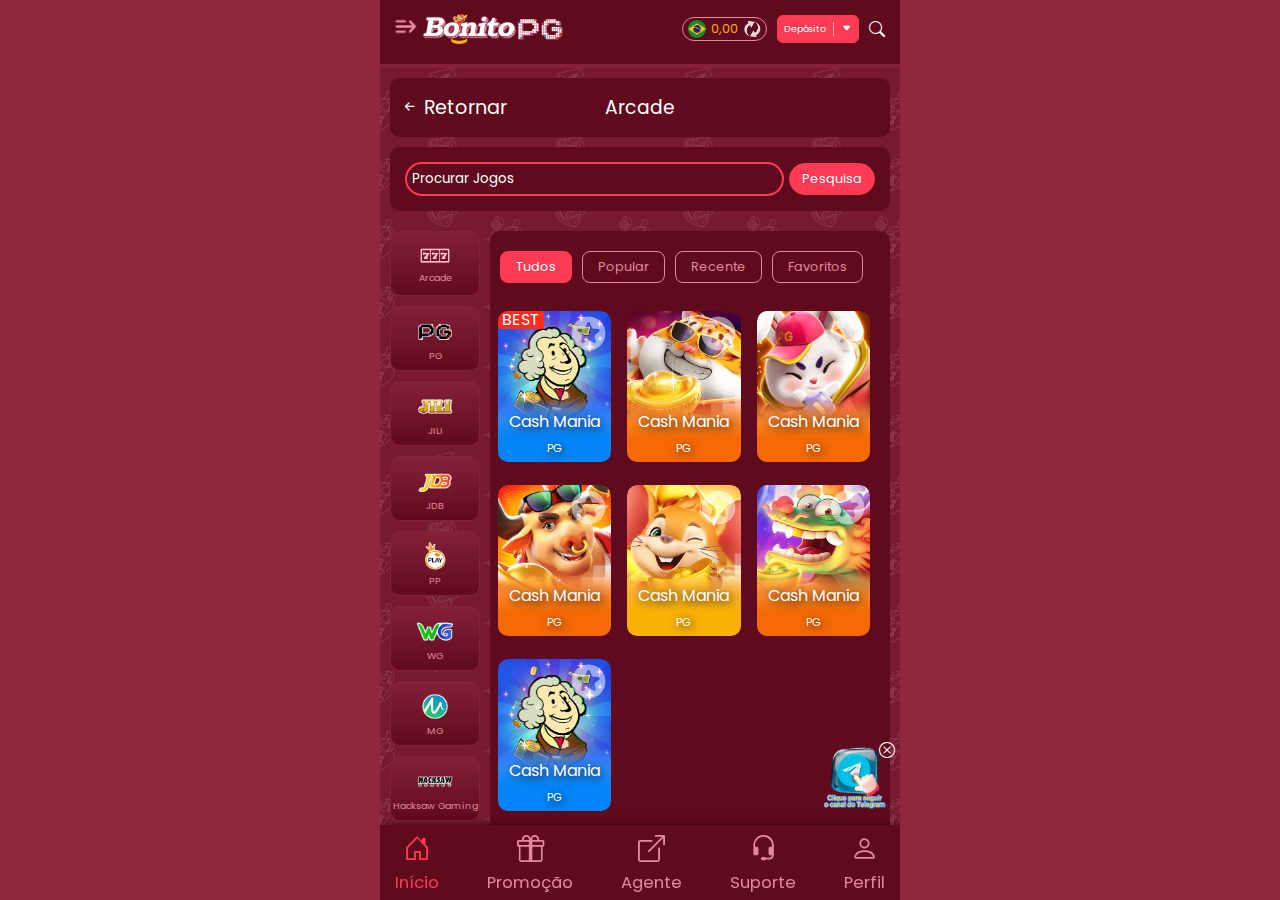
<file: game.html>
<!DOCTYPE html>
<html lang="pt-br">
<head>
    <meta charset="UTF-8">
    <meta name="viewport" content="width=device-width, initial-scale=1.0">
    <link rel="stylesheet" href="https://cdn.jsdelivr.net/npm/bootstrap-icons@1.11.3/font/bootstrap-icons.min.css">
    <link rel="stylesheet" href="assets/css/slick.css">
    <link rel="stylesheet" href="assets/css/slick-theme.css">
    <link rel="stylesheet" href="assets/css/reset.css">
    <link rel="stylesheet" href="assets/css/style2.css">
    <title>Perfil</title>
    <style>

    </style>
</head>
<body>
    
    <div class="content_body">
        <header class="header">

            <div class="container_header header_perfil_user">
                <div class="header_left">
    
                    <button class="btn_side">
                        <span>
                            <img src="assets/img/icon/icon-menu-sidebar.png" alt="">
                        </span>
                    </button>
    
                    <a href="" class="logo_site">
                        <img src="assets/img/logo.png" alt="">
                    </a>
    
                    <div class="count_time">
                        <div id="date"></div>
                        <div id="clock"></div>
                    </div>
    
                    <div class="select_language">
                        <span>Português <i class="bi bi-caret-down-fill"></i></span>
    
                        
                        <div class="list_select_language">
                            <div class="option_select_language">
                                Português
                            </div>
                            <div class="option_select_language">
                                English
                            </div>
                        </div>
                    </div>
    
                </div>
    
                <div class="control_money">
    
                    <div class="over_balance">
                        <img src="assets/img/logo-brazil.png" alt="">
                        <span class="coin">0,00</span>
                        <span class="refresh_coin">
                            <img src="assets/img/refresh.png" alt="">
                        </span>
                    </div>
    
                    <div class="links_balance">
                        <a href="" class="btn_defaul_red btn_small" id="btn_perfil_depoisit">Depósito</a>
                        <a href="" class="btn_default_transparent btn_small" id="btn_perfil_saque">Saque</a>
                        <a href="" class="btn_default_transparent btn_small">Juros</a>
                    </div>
    
                    <div class="btn_deposit btn_defaul_red btn_small btn_set_deposit">
                        <span class="text_btn_deposit" id="btn_perfil_depoisit2">Depósito</span>
                        <span id="btn_deposit_button"><i class="bi bi-caret-down-fill"></i></span>
                        <div class="list_select_deposit">
                            <div class="option_select_deposit" id="btn_perfil_saque2">
                                Saque
                            </div>
                            <div class="option_select_deposit">
                                Juros
                            </div>
                        </div>
                    </div>
                    <div class="btn_sarch">
                        <i class="bi bi-search"></i>
                    </div>
                </div>
    
                <div class="header_center_perfil">
                    <img src="assets/img/valentines-day2.png" alt="">
                </div>
                
    
                <div class="header_right over_user">
                    <img class="img_user" src="assets/img/user.png" alt="">
                    <div class="info_user">
                        <p></p><span id="user">user09143023</span></p>
                        <p>ID: <span id="user_id">423215543</span> <span id="copy_id"><i class="bi bi-copy"></i></span> <span id="caret_options_user"><i class="bi bi-caret-down-fill"></i></span></p>
                    </div>
    
                    <div class="list_options_user">
                        <div class="head_menu_mobile">
                            <div class="top_head_menu_mobile">
                                <img class="img_user_mobile" src="assets/img/user.png" alt="">
                                <div class="info_top_head_menu_mobile">
                                    <p>ID: <span id="user_id">423215543</span> <span id="copy_id_mobile"><i class="bi bi-copy"></i></span></p>
                                    <p>Conta: <span>user09143023</span></p>
                                    <div class="info_balance_mobile">
                                        <img src="assets/img/logo-brazil.png" alt="">
                                        <span id="balance_mobile">0,00</span>
                                        <img src="assets/img/refresh.png" alt="">
                                    </div>
                                </div>
                            </div>
                            <div class="bottom_head_menu_mobile" style="display: none;">
                                <a href="" class="btn_mobile_saque btn_account_mobile">Saque</a>
                                <a href="" class="btn_mobile_deposito btn_account_mobile">Depósito</a>
                                <a href="" class="btn_account_mobile"></a>
                            </div>
                        </div>
                        <ul>
                            <li class="separator"><a href=""><i class="bi bi-megaphone icon-green"></i>Convidar</a></li>
                            <li><a href=""><i class="bi bi-file-text icon-yellow"></i> Detalhes da conta</a></li>
                            <li><a href=""><i class="bi bi-file-text icon-green"></i> Recordes de apostas</a></li>
                            <li><a href=""><i class="bi bi-file-earmark-bar-graph icon-red"></i> Relatório</a></li>
                            <li class="separator"><a href=""><i class="bi bi-envelope icon-red"></i> Centro de mensagens</a></li>
                            <li><a href=""><i class="bi bi-wallet icon-red"></i> Recuperar o saldo</a></li>
                            <li><a href=""><i class="bi bi-credit-card-2-back icon-red"></i> Configurar saque</a></li>
                            <li><a href=""><i class="bi bi-person-gear icon-red"></i> Perfil</a></li>
                            <li class="separator"><a href=""><i class="bi bi-shield-check icon-green"></i> Centro de segurança</a></li>
                            <li><a href=""><i class="bi bi-music-note-beamed icon-red"></i> Música</a></li>
                            <li><a href=""><i class="bi bi-pencil-square icon-red"></i> Bônus de sugestão</a></li>
                            <li><a href=""><i class="bi bi-box-arrow-right icon-red"></i> Sair</a></li>
                        </ul>
                    </div>
                </div>
    
                
            </div>
    
        </header>
    
        <main class="main">
    
            <div class="side_menu">
                <div class="sections_card block_side_menu first_section_cards">
                    <a href="#popular" class="item_card_select">
                        <img class="icon_button" src="assets/img/icon/icon-fire.png" alt="">
                        <p>Popular</p>
    
                        <img src="assets/img/icon/icon-heart.png" alt="" class="float_left">
                        <img src="assets/img/icon/icon-flower.png" alt="" class="float_right">
                    </a>
                    <a href="#slots">
                        <img class="icon_button" src="assets/img/icon/icon-roel-off.png" alt="">
    
                        <p>Slots</p>
    
                        <img src="assets/img/icon/icon-heart.png" alt="" class="float_left">
                        <img src="assets/img/icon/icon-flower.png" alt="" class="float_right">
                    </a>
                    <a href="#cartas">
                        <img class="icon_button" src="assets/img/icon/icon-cards-off.png" alt="">
                        <p>Cartas</p>
    
                        <img src="assets/img/icon/icon-heart.png" alt="" class="float_left">
                        <img src="assets/img/icon/icon-flower.png" alt="" class="float_right">
                    </a>
                    <a href="#pescaria">
                        <img class="icon_button" src="assets/img/icon/icon-shark-off.png" alt="">
                        <p>Pescaria</p>
    
                        <img src="assets/img/icon/icon-heart.png" alt="" class="float_left">
                        <img src="assets/img/icon/icon-flower.png" alt="" class="float_right">
                    </a>
                    <a href="#esportes">
                        <img class="icon_button" src="assets/img/icon/icon-ball-off.png" alt="">
                        <p>Esporte</p>
    
                        <img src="assets/img/icon/icon-heart.png" alt="" class="float_left">
                        <img src="assets/img/icon/icon-flower.png" alt="" class="float_right">
                    </a>
                    <a href="#blockchain">
                        <img class="icon_button" src="assets/img/icon/icon-square-off.png" alt="">
                        <p>Blockchain</p>
    
                        <img src="assets/img/icon/icon-heart.png" alt="" class="float_left">
                        <img src="assets/img/icon/icon-flower.png" alt="" class="float_right">
                    </a>
                    <a href="">
                        <img class="icon_button" src="assets/img/icon/icon-console-off.png" alt="">
                        <p>Jogar Grátis</p>
    
                        <img src="assets/img/icon/icon-heart.png" alt="" class="float_left">
                        <img src="assets/img/icon/icon-flower.png" alt="" class="float_right">
                    </a>
                    <a href="">
                        <img class="icon_button" src="assets/img/icon/icon-clock-off.png" alt="">
                        <p>Recente</p>
    
                        <img src="assets/img/icon/icon-heart.png" alt="" class="float_left">
                        <img src="assets/img/icon/icon-flower.png" alt="" class="float_right">
                    </a>
                    <a href="">
                        <img class="icon_button" src="assets/img/icon/icon-star-off.png" alt="">
                        <p>Favoritos</p>
    
                        <img src="assets/img/icon/icon-heart.png" alt="" class="float_left">
                        <img src="assets/img/icon/icon-flower.png" alt="" class="float_right">
                    </a>
                </div>
    
                <div class="block_side_menu block_player">
                    <div class="over_player">
                        <div class="list_btns_play">
                            <button>
                                <i class="bi bi-skip-start-fill"></i>
                            </button>
                            <button>
                                <i class="bi bi-play-fill"></i>
                            </button>
                            <button>
                                <i class="bi bi-skip-end-fill"></i>
                            </button>
            
                            <button>
                                <i class="bi bi-repeat"></i>
                            </button>
                            <button>
                                <i class="bi bi-music-note-list"></i>
                            </button>
                        </div>
        
                        <p>You Spin Me Round</p>
                    </div>
                    
                </div>
    
                <div class="block_side_menu">
                    <div class="over_record bg-color-secundaria d-flex">
                        <div class="icon_record">
                            <i class="bi bi-list-check"></i>
                        </div>
                        <div class="info_record">
                            <p>Recorde de Apostas</p>
                        </div>
                    </div>
                </div>
    
                <div class="block_side_menu">
                    <div class="sections_card bottom_sections_card bg-color-secundaria">
    
                        <a href="">
                            <p><small>Eventos</small></p>
                            <img src="assets/img/icon/icon_full_clock.png" alt="">
                        </a>
                        <a href="">
                            <p><small>Rebate</small></p>
                            <img src="assets/img/icon/icon_full_coin.png" alt="">
                        </a>
                        <a href="">
                            <p><small>Pendente</small></p>
                            <img src="assets/img/icon/icon_full_gift.png" alt="">
                        </a>
                        <a href="">
                            <p><small>Reg de Coletas</small></p>
                            <img src="assets/img/icon/icon_full_open_gift.png" alt="">
                        </a>
                        <a href="">
                            <p><small>Juros</small></p>
                            <img src="assets/img/icon/icon_full_pork.png" alt="">
                        </a>
                        <a href="">
                            <p><small>VIP</small></p>
                            <img src="assets/img/icon/icon_full_crown.png" alt="">
                        </a>
                        <a href="" class="last_card">
                            <p><small>Agente</small></p>
                            <img src="assets/img/icon/icon_full_bagcoin.png" alt="">
                        </a>
    
                    </div>
                </div>
    
                <div class="block_side_menu">
                    <ul class="list_options bg-color-secundaria">
                        <li class="item_has_children">
                            <a href="" class="item_language"><i class="bi bi-globe"></i> Português</a>
                            <!-- 
                            <ul class="sub_menu">
                                <li><a href="">Português</a></li>
                                <li><a href="">English</a></li>
                            </ul>
                             -->
                        </li>
                        <li><a href=""><span><i class="bi bi-arrow-down"></i></span> Baixar App</a></li>
                        <li><a href=""><span><i class="bi bi-headset"></i></span> Contactar o suporte</a></li>
                        <li><a href=""><span>?</span> FAQ</a></li>
                    </ul>
                </div>
    
                <div class="block_side_menu">
                    <div class="login_fast">
                        <p>Login rápido</p>
    
                        <ul class="list_login_fast">
                            <li><a href=""><img src="assets/img/google.png" alt=""> Google</a></li>
                            <li><a href=""><img src="assets/img/facebook.png" alt=""> Facebook</a></li>
                        </ul>
                    </div>
                    
                </div>
    
            </div>
    
            <div class="body_dash">
    
                <div class="over_dash"></div>
                
                <img src="assets/img/heart_left.png" alt="" class="img_body_dash_left">
                <img src="assets/img/heart_right.png" alt="" class="img_body_dash_right">
                
                <div class="container_body_dash container">
    
                    <div class="block_game">
                        <div class="head_page_game bg-color-principal">
                            <a href=""><i class="bi bi-arrow-left-short"></i> Retornar</a>
                            <h3>Arcade</h3>
                        </div>
                    </div>
    
                    <div class="block_game">
                        <form action="" class="form_game bg-color-principal">
                            <input type="search" name="" id="" placeholder="Procurar Jogos">
                            <button class="btn_defaul_red btn_search_block_game">Pesquisa</button>
                        </form>
                    </div>
    
                    <div class="slots_game content_game_slots">
    
                        <div class="d-flex">
    
                            <div class="list_side_game_page">
                                <a href="">
                                    <img src="assets/img/icon/icon-roel-off.png" alt="">
                                    <span>Arcade</span>
    
                                    <img src="assets/img/icon/icon-heart.png" alt="" class="float_left">
                                    <img src="assets/img/icon/icon-flower.png" alt="" class="float_right">
                                </a>
                                <a href="">
                                    <img src="assets/img/icon-list/pg.png" alt="">
                                    <span>PG</span>
    
                                    <img src="assets/img/icon/icon-heart.png" alt="" class="float_left">
                                    <img src="assets/img/icon/icon-flower.png" alt="" class="float_right">
                                </a>
                                <a href="">
                                    <img src="assets/img/icon-list/jili.png" alt="">
                                    <span>JILI</span>
    
                                    <img src="assets/img/icon/icon-heart.png" alt="" class="float_left">
                                    <img src="assets/img/icon/icon-flower.png" alt="" class="float_right">
                                </a>
                                <a href="">
                                    <img src="assets/img/icon-list/jdb.png" alt="">
                                    <span>JDB</span>
    
                                    <img src="assets/img/icon/icon-heart.png" alt="" class="float_left">
                                    <img src="assets/img/icon/icon-flower.png" alt="" class="float_right">
                                </a>
                                <a href="">
                                    <img src="assets/img/icon-list/pp.png" alt="">
                                    <span>PP</span>
    
                                    <img src="assets/img/icon/icon-heart.png" alt="" class="float_left">
                                    <img src="assets/img/icon/icon-flower.png" alt="" class="float_right">
                                </a>
                                <a href="">
                                    <img src="assets/img/icon-list/wg.png" alt="">
                                    <span>WG</span>
    
                                    <img src="assets/img/icon/icon-heart.png" alt="" class="float_left">
                                    <img src="assets/img/icon/icon-flower.png" alt="" class="float_right">
                                </a>
                                <a href="">
                                    <img src="assets/img/icon-list/mg.png" alt="">
                                    <span>MG</span>
    
                                    <img src="assets/img/icon/icon-heart.png" alt="" class="float_left">
                                    <img src="assets/img/icon/icon-flower.png" alt="" class="float_right">
                                </a>
                                <a href="">
                                    <img src="assets/img/icon-list/hs.png" alt="">
                                    <span>Hacksaw Gaming</span>
    
                                    <img src="assets/img/icon/icon-heart.png" alt="" class="float_left">
                                    <img src="assets/img/icon/icon-flower.png" alt="" class="float_right">
                                </a>
                                <a href="">
                                    <img src="assets/img/icon-list/rg.png" alt="">
                                    <span>Relax Gaming</span>
    
                                    <img src="assets/img/icon/icon-heart.png" alt="" class="float_left">
                                    <img src="assets/img/icon/icon-flower.png" alt="" class="float_right">
                                </a>
                                <a href="">
                                    <img src="assets/img/icon-list/ka.png" alt="">
                                    <span>KA</span>
    
                                    <img src="assets/img/icon/icon-heart.png" alt="" class="float_left">
                                    <img src="assets/img/icon/icon-flower.png" alt="" class="float_right">
                                </a>
                                <a href="">
                                    <img src="assets/img/icon-list/fc.png" alt="">
                                    <span>FC(old)</span>
    
                                    <img src="assets/img/icon/icon-heart.png" alt="" class="float_left">
                                    <img src="assets/img/icon/icon-flower.png" alt="" class="float_right">
                                </a>
                                <a href="">
                                    <img src="assets/img/icon-list/cq9.png" alt="">
                                    <span>CQ9</span>
    
                                    <img src="assets/img/icon/icon-heart.png" alt="" class="float_left">
                                    <img src="assets/img/icon/icon-flower.png" alt="" class="float_right">
                                </a>
                                <a href="">
                                    <img src="assets/img/icon-list/tk.png" alt="">
                                    <span>Thunderkick</span>
    
                                    <img src="assets/img/icon/icon-heart.png" alt="" class="float_left">
                                    <img src="assets/img/icon/icon-flower.png" alt="" class="float_right">
                                </a>
                                <a href="">
                                    <img src="assets/img/icon-list/elk.png" alt="">
                                    <span>ELK</span>
    
                                    <img src="assets/img/icon/icon-heart.png" alt="" class="float_left">
                                    <img src="assets/img/icon/icon-flower.png" alt="" class="float_right">
                                </a>
                                <a href="">
                                    <img src="assets/img/icon-list/joker.png" alt="">
                                    <span>Joker</span>
    
                                    <img src="assets/img/icon/icon-heart.png" alt="" class="float_left">
                                    <img src="assets/img/icon/icon-flower.png" alt="" class="float_right">
                                </a>
                                <a href="">
                                    <img src="assets/img/icon-list/cg.png" alt="">
                                    <span>Creative Gaming</span>
    
                                    <img src="assets/img/icon/icon-heart.png" alt="" class="float_left">
                                    <img src="assets/img/icon/icon-flower.png" alt="" class="float_right">
                                </a>
                                <a href="">
                                    <img src="assets/img/icon-list/slot.png" alt="">
                                    <span>Slotmill</span>
    
                                    <img src="assets/img/icon/icon-heart.png" alt="" class="float_left">
                                    <img src="assets/img/icon/icon-flower.png" alt="" class="float_right">
                                </a>
                            </div>
    
                            <div class="block_cards bg-color-principal bg_game_page" id="">
                                <div class="head_block_cards list_game_page">
                                    <div class="over_list_game_page">
                                        <button class="btn_terciaria_transparent btn_bg_red">Tudos</button>
                                        <button class="btn_terciaria_transparent">Popular</button>
                                        <button class="btn_terciaria_transparent">Recente</button>
                                        <button class="btn_terciaria_transparent">Favoritos</button>
                                    </div>
                                </div>
        
                                <div class="list_block_cards list_block_game_page">
                                    <a href="" class="best">
                                        <img class="img_block_card" src="assets/img/cards/card1.png" alt="">
        
                                        <img src="assets/img/icon-star.png" alt="" class="icon_star_block_card">
        
                                        <div class="info_block_cards">
                                            <p>Cash Mania</p>
                                            <p><small>PG</small></p>
                                        </div>
        
                                        <div class="over_play_block_card">
                                            <span class="play_block_card"><i class="bi bi-play-fill"></i></span>
                                        </div>
                                    </a>
        
                                    <a href="">
                                        <img class="img_block_card" src="assets/img/cards/card2.png" alt="">
        
                                        <img src="assets/img/icon-star.png" alt="" class="icon_star_block_card">
        
                                        <div class="info_block_cards">
                                            <p>Cash Mania</p>
                                            <p><small>PG</small></p>
                                        </div>
        
                                        <div class="over_play_block_card">
                                            <span class="play_block_card"><i class="bi bi-play-fill"></i></span>
                                        </div>
                                    </a>
        
                                    <a href="">
                                        <img class="img_block_card" src="assets/img/cards/card3.png" alt="">
        
                                        <img src="assets/img/icon-star.png" alt="" class="icon_star_block_card">
        
                                        <div class="info_block_cards">
                                            <p>Cash Mania</p>
                                            <p><small>PG</small></p>
                                        </div>
        
                                        <div class="over_play_block_card">
                                            <span class="play_block_card"><i class="bi bi-play-fill"></i></span>
                                        </div>
                                    </a>
        
                                    <a href="">
                                        <img class="img_block_card" src="assets/img/cards/card4.png" alt="">
        
                                        <img src="assets/img/icon-star.png" alt="" class="icon_star_block_card">
        
                                        <div class="info_block_cards">
                                            <p>Cash Mania</p>
                                            <p><small>PG</small></p>
                                        </div>
        
                                        <div class="over_play_block_card">
                                            <span class="play_block_card"><i class="bi bi-play-fill"></i></span>
                                        </div>
                                    </a>
        
                                    <a href="">
                                        <img class="img_block_card" src="assets/img/cards/card5.png" alt="">
        
                                        <img src="assets/img/icon-star.png" alt="" class="icon_star_block_card">
        
                                        <div class="info_block_cards">
                                            <p>Cash Mania</p>
                                            <p><small>PG</small></p>
                                        </div>
        
                                        <div class="over_play_block_card">
                                            <span class="play_block_card"><i class="bi bi-play-fill"></i></span>
                                        </div>
                                    </a>
        
                                    <a href="">
                                        <img class="img_block_card" src="assets/img/cards/card6.png" alt="">
        
                                        <img src="assets/img/icon-star.png" alt="" class="icon_star_block_card">
        
                                        <div class="info_block_cards">
                                            <p>Cash Mania</p>
                                            <p><small>PG</small></p>
                                        </div>
        
                                        <div class="over_play_block_card">
                                            <span class="play_block_card"><i class="bi bi-play-fill"></i></span>
                                        </div>
                                    </a>
        
                                    <a href="">
                                        <img class="img_block_card" src="assets/img/cards/card1.png" alt="">
        
                                        <img src="assets/img/icon-star.png" alt="" class="icon_star_block_card">
        
                                        <div class="info_block_cards">
                                            <p>Cash Mania</p>
                                            <p><small>PG</small></p>
                                        </div>
        
                                        <div class="over_play_block_card">
                                            <span class="play_block_card"><i class="bi bi-play-fill"></i></span>
                                        </div>
                                    </a>
                                </div>
                            </div>
                        </div>
                        
    
                    </div>
    
                </div>
    
                <div class="footer_dash">
                    <img src="assets/img/footer/heart-footer.png" alt="" class="img_footer_left">
                    <img src="assets/img/footer/gift_footer.png" alt="" class="img_footer_right">
                    <div class="container d-flex content_footer_dash">
                        <div class="f-60 d-flex">
                            <div class="f-33 col_footer">
                                <h3>Cassino</h3>
    
                                <ul>
                                    <li><a href="">Eventos</a></li>
                                    <li><a href="">Missão</a></li>
                                    <li><a href="">Rebate</a></li>
                                    <li><a href="">Bônus</a></li>
                                    <li><a href="">VIP</a></li>
                                    <li><a href="">Convidar</a></li>
                                </ul>
                            </div>
    
                            <div class="f-33 col_footer">
                                <h3>Jogos</h3>
    
                                <ul>
                                    <li><a href="">Cartas</a></li>
                                    <li><a href="">Pescaria</a></li>
                                    <li><a href="">Slots</a></li>
                                    <li><a href="">Esportes</a></li>
                                    <li><a href="">Blockchain</a></li>
                                </ul>
                            </div>
    
                            <div class="f-33 col_footer">
                                <h3>Suporte</h3>
    
                                <ul>
                                    <li><a href="">Suporte</a></li>
                                    <li><a href="">Central de Ajuda</a></li>
                                    <li><a href="">Bônus de Sugestão</a></li>
                                </ul>
                            </div>
    
                        </div>
    
                        <div class="f-40 col_footer">
                            <ul class="list_social_footer">
                                <li><a href=""><img src="assets/img/social/facebook.png" alt=""></a></li>
                                <li><a href=""><img src="assets/img/social/telegram.png" alt=""></a></li>
                                <li><a href=""><img src="assets/img/social/whatsapp.png" alt=""></a></li>
                                <li><a href=""><img src="assets/img/social/instagram.png" alt=""></a></li>
                                <li><a href=""><img src="assets/img/social/youtube.png" alt=""></a></li>
                                <li><a href=""><img src="assets/img/social/kwai.png" alt=""></a></li>
                                <li><a href=""><img src="assets/img/social/tiktok.png" alt=""></a></li>
                                <li><a href=""><img src="assets/img/social/x.png" alt=""></a></li>
                                <li><a href=""><img src="assets/img/social/18plus.png" alt=""></a></li>
                            </ul>
    
                            <p>
                                O grupo Bonitopg.com é uma das mais renomadas empresas internacionais de operação de cassino online, oferecendo uma ampla variedade de jogos empolgantes, como jogos ao vivo com crupiê real, slots, pesca, loterias, esportes e muito mais. Estamos autorizados e regulamentados pelo governo de Curaçao, operando com a licença número Bonitopg.com emitida para a 8048/JAZ. Passamos por todas as verificaçõe
                            </p>
                        </div>
                        <img class="img_footer" src="assets/img/icon-footer.png" alt="">
    
                        <div class="bottom_footer">
                            <div class="list_payment_footer">
                                <img src="assets/img/footer/ic1.png" alt="">
                                <img src="assets/img/footer/ic2.png" alt="">
                                <img src="assets/img/footer/ic3.png" alt="">
                                <img src="assets/img/footer/ic4.png" alt="">
                                <img src="assets/img/footer/ic5.png" alt="">
                                <img src="assets/img/footer/ic6.png" alt="">
                                <img src="assets/img/footer/ic7.png" alt="">
                                <img src="assets/img/footer/ic8.png" alt="">
                                <img src="assets/img/footer/ic9.png" alt="">
                            </div>
    
                            <div class="links_footer">
                                <p>Bonito.com</p>
                                <p>Bonito.com 1991-2024</p>
                            </div>
                        </div>
                    </div>
    
                </div>
    
            </div>
    
        </main>
    
        <div class="menu_bottom">
            <ul>
                <li><a href="" class="active"><i class="bi bi-house-door"></i> <p>Início</p></a></li>
                <li><a href=""><i class="bi bi-gift"></i> <p>Promoção</p></a></li>
                <li><a href=""><i class="bi bi-box-arrow-up-right"></i> <p>Agente</p></a></li>
                <li><a href=""><i class="bi bi-headset"></i> <p>Suporte</p></a></li>
                <li><a href="" id="btn_perfil"><i class="bi bi-person"></i> <p>Perfil</p></a></li>
            </ul>
        </div>
    
        <div class="btn_float_telegram">
            <a href="">
                <img src="assets/img/telegram-animado.gif" alt="">
            </a>
            <span id="btn_close_float_telegram"><i class="bi bi-x-circle"></i></span>
        </div>
    </div>


    <!-- ================================================ Modals ====================================================== -->
    <div class="over_modal" id="modal_deposito_balance">
        
        <div class="modal" id="content_modal_deposito">
            <span id="close_modal_control_balance">
                <i class="bi bi-x-lg"></i>
            </span>
            <div class="head_modal_white">
                <p>Bônus Extra De Depósito Inicial</p>
            </div>

            <div class="content_modal">
                <table>
                    <thead>
                        <tr>
                            <th>
                                Primeiro depósito
                            </th>
                            <th>
                                Valor da Recompensa
                            </th>
                        </tr>
                    </thead>
                    <tbody>
                        <tr>
                            <td>≥ 10</td>
                            <td>1</td>
                        </tr>
                        <tr>
                            <td>≥ 30</td>
                            <td>2</td>
                        </tr>
                        <tr>
                            <td>≥ 50</td>
                            <td>3</td>
                        </tr>
                        <tr>
                            <td>≥ 100</td>
                            <td>5</td>
                        </tr>
                        <tr>
                            <td>≥ 500</td>
                            <td>25</td>
                        </tr>
                        <tr>
                            <td>≥ 1.000</td>
                            <td>55</td>
                        </tr>
                        <tr>
                            <td>≥ 5.000</td>
                            <td>355</td>
                        </tr>
                        <tr>
                            <td>≥ 10.000</td>
                            <td>555</td>
                        </tr>
                        <tr>
                            <td>≥ 50.000</td>
                            <td>3.555</td>
                        </tr>
                    </tbody>
                </table>
            </div>

            <div class="bottom_modal d-flex">
                <label for="not">
                    <input type="checkbox" name="" id="not">
                    <span>Não estou mais aparecendo hoje</span>
                </label>

                <label for="hidden">
                    <input type="checkbox" name="" id="hidden">
                    <span>Ocultar permanentemente</span>
                </label>

                <button class="btn_defaul_red">
                    Prosseguir
                </button>
            </div>
        </div>
    </div>
    <!-- ================================================ Modals ====================================================== -->


    <!-- ================================================ Modals ====================================================== -->
    <div class="over_modal" id="modal_control_deposit">
        
        <div class="modal">
            <div class="head_over_modal head_over_modal_deposit">
                <span class="close_over_modal" id="close_modal_control_balance_deposit">
                    <i class="bi bi-x-lg"></i>
                </span>
            </div>
            <div class="head_modal head_modal_balance">
                <p>Depósito</p>
            </div>

            <form method="" action="" class="content_modal_control_deposit">

                <p class="head_row_modal_control_deposit"><i class="bi bi-phone"></i> Depósito on-line</p>

                <div class="row_modal_control_deposit">

                    <div class="over_btn_deposit_item">
                        <label class="btn_deposit_item" for="pay_way">
                            <img src="assets/img/pix.png" alt="">
                            <p>PIX</p>
                            <input type="radio" name="pay_way" id="pay_way" value="FYPay-BRL">
                            <span class="icon_check">
                                <i class="bi bi-check"></i>
                            </span>
                        </label>
                    </div>

                </div>

                <div class="row_modal_control_deposit">

                    <div class="over_btn_deposit_item">
                        <label class="btn_deposit_item" for="pay_one">
                            <p>HKPpay</p>
                            <input type="radio" name="pay" id="pay_one" value="HKPpay">
                            <span class="icon_check">
                                <i class="bi bi-check"></i>
                            </span>
                        </label>

                        <label class="btn_deposit_item" for="pay_two">
                            <p>FYPay(BRL)</p>
                            <input type="radio" name="pay" id="pay_two" value="FYPay-BRL">
                            <span class="icon_check">
                                <i class="bi bi-check"></i>
                            </span>
                        </label>
                    </div>

                </div>

                <div class="row_modal_control_deposit">

                    <div class="over_btn_deposit_item chose_value">

                        <label class="btn_deposit_item" for="valor_10">
                            <p>10</p>
                            <input type="radio" name="valor_deposito" id="valor_10" value="10">
                            <span class="icon_check">
                                <i class="bi bi-check"></i>
                            </span>
                        </label>

                        <label class="btn_deposit_item" for="valor_50">
                            <p>50</p>
                            <input type="radio" name="valor_deposito" id="valor_50" value="50">
                            <span class="icon_check">
                                <i class="bi bi-check"></i>
                            </span>
                        </label>

                        <label class="btn_deposit_item" for="valor_100">
                            <p>100</p>
                            <input type="radio" name="valor_deposito" id="valor_100" value="100">
                            <span class="icon_check">
                                <i class="bi bi-check"></i>
                            </span>
                        </label>

                        <label class="btn_deposit_item" for="valor_500">
                            <p>500</p>
                            <input type="radio" name="valor_deposito" id="valor_100" value="500">
                            <span class="icon_check">
                                <i class="bi bi-check"></i>
                            </span>
                        </label>

                        <label class="btn_deposit_item" for="valor_1000">
                            <p>1000</p>
                            <input type="radio" name="valor_deposito" id="valor_1000" value="1000">
                            <span class="icon_check">
                                <i class="bi bi-check"></i>
                            </span>
                        </label>

                        <label class="btn_deposit_item" for="valor_5000">
                            <p>5000</p>
                            <input type="radio" name="valor_deposito" id="valor_5000" value="5000">
                            <span class="icon_check">
                                <i class="bi bi-check"></i>
                            </span>
                        </label>

                        <label class="btn_deposit_item" for="valor_10000">
                            <p>10000</p>
                            <input type="radio" name="valor_deposito" id="valor_10000" value="10000">
                            <span class="icon_check">
                                <i class="bi bi-check"></i>
                            </span>
                        </label>

                        <label class="btn_deposit_item" for="valor_30000">
                            <p>30000</p>
                            <input type="radio" name="valor_deposito" id="valor_30000" value="30000">
                            <span class="icon_check">
                                <i class="bi bi-check"></i>
                            </span>
                        </label>

                    </div>

                </div>

                <div class="row_modal_control_deposit">

                    <div class="over_btn_deposit_item">
                        <div class="form_row">
                            <label for="">
                                <span>R$</span>
                                <input type="text" name="" id="" placeholder="Mínimo 10, máximo 50000">
                            </label>
                        </div>
                    </div>

                </div>

                <div class="row_modal_control_deposit">

                    <div class="over_btn_deposit_item">
                        <div class="form_row">
                            <button type="submit" class="w-100 btn_defaul_red">Recarregue agora</button>
                        </div>
                    </div>

                </div>

            </form>

            
        </div>
    </div>
    <!-- ================================================ Modals ====================================================== -->

        <!-- ================================================ Modals ====================================================== -->
    <div class="over_modal" id="modal_control_deposit">
        
        <div class="modal">
            <div class="head_over_modal head_over_modal_deposit">
                <span class="close_over_modal" id="close_modal_control_balance_deposit">
                    <i class="bi bi-x-lg"></i>
                </span>
            </div>
            <div class="head_modal head_modal_balance">
                <p>Depósito</p>
            </div>

            <form method="" action="" class="content_modal_control_deposit">

                <p class="head_row_modal_control_deposit"><i class="bi bi-phone"></i> Depósito on-line</p>

                <div class="row_modal_control_deposit">

                    <div class="over_btn_deposit_item">
                        <label class="btn_deposit_item" for="pay_way">
                            <img src="assets/img/pix.png" alt="">
                            <p>PIX</p>
                            <input type="radio" name="pay_way" id="pay_way" value="FYPay-BRL">
                            <span class="icon_check">
                                <i class="bi bi-check"></i>
                            </span>
                        </label>
                    </div>

                </div>

                <div class="row_modal_control_deposit">

                    <div class="over_btn_deposit_item">
                        <label class="btn_deposit_item" for="pay_one">
                            <p>HKPpay</p>
                            <input type="radio" name="pay" id="pay_one" value="HKPpay">
                            <span class="icon_check">
                                <i class="bi bi-check"></i>
                            </span>
                        </label>

                        <label class="btn_deposit_item" for="pay_two">
                            <p>FYPay(BRL)</p>
                            <input type="radio" name="pay" id="pay_two" value="FYPay-BRL">
                            <span class="icon_check">
                                <i class="bi bi-check"></i>
                            </span>
                        </label>
                    </div>

                </div>

                <div class="row_modal_control_deposit">

                    <div class="over_btn_deposit_item chose_value">

                        <label class="btn_deposit_item" for="valor_10">
                            <p>10</p>
                            <input type="radio" name="valor_deposito" id="valor_10" value="10">
                            <span class="icon_check">
                                <i class="bi bi-check"></i>
                            </span>
                        </label>

                        <label class="btn_deposit_item" for="valor_50">
                            <p>50</p>
                            <input type="radio" name="valor_deposito" id="valor_50" value="50">
                            <span class="icon_check">
                                <i class="bi bi-check"></i>
                            </span>
                        </label>

                        <label class="btn_deposit_item" for="valor_100">
                            <p>100</p>
                            <input type="radio" name="valor_deposito" id="valor_100" value="100">
                            <span class="icon_check">
                                <i class="bi bi-check"></i>
                            </span>
                        </label>

                        <label class="btn_deposit_item" for="valor_500">
                            <p>500</p>
                            <input type="radio" name="valor_deposito" id="valor_100" value="500">
                            <span class="icon_check">
                                <i class="bi bi-check"></i>
                            </span>
                        </label>

                        <label class="btn_deposit_item" for="valor_1000">
                            <p>1000</p>
                            <input type="radio" name="valor_deposito" id="valor_1000" value="1000">
                            <span class="icon_check">
                                <i class="bi bi-check"></i>
                            </span>
                        </label>

                        <label class="btn_deposit_item" for="valor_5000">
                            <p>5000</p>
                            <input type="radio" name="valor_deposito" id="valor_5000" value="5000">
                            <span class="icon_check">
                                <i class="bi bi-check"></i>
                            </span>
                        </label>

                        <label class="btn_deposit_item" for="valor_10000">
                            <p>10000</p>
                            <input type="radio" name="valor_deposito" id="valor_10000" value="10000">
                            <span class="icon_check">
                                <i class="bi bi-check"></i>
                            </span>
                        </label>

                        <label class="btn_deposit_item" for="valor_30000">
                            <p>30000</p>
                            <input type="radio" name="valor_deposito" id="valor_30000" value="30000">
                            <span class="icon_check">
                                <i class="bi bi-check"></i>
                            </span>
                        </label>

                    </div>

                </div>

                <div class="row_modal_control_deposit">

                    <div class="over_btn_deposit_item">
                        <div class="form_row">
                            <label for="">
                                <span>R$</span>
                                <input type="text" name="" id="" placeholder="Mínimo 10, máximo 50000">
                            </label>
                        </div>
                    </div>

                </div>

                <div class="row_modal_control_deposit">

                    <div class="over_btn_deposit_item">
                        <div class="form_row">
                            <button type="submit" class="w-100 btn_defaul_red">Recarregue agora</button>
                        </div>
                    </div>

                </div>

            </form>

            
        </div>
    </div>
    <!-- ================================================ Modals ====================================================== -->

    <!-- ================================================ Modals ====================================================== -->
    <div class="over_modal" id="modal_control_saque" style="">
    
        <div class="modal">
            <div class="head_over_modal head_over_modal_saque">
                <span class="close_over_modal" id="close_modal_control_balance_saque">
                    <i class="bi bi-x-lg"></i>
                </span>
            </div>
            <div class="head_modal head_modal_balance">
                <p>Saque</p>
            </div>

            <form method="" action="" class="content_modal_control_saque">

                <p class="head_row_modal_control_deposit">Você precisa apostar para sacar</p>

                <div class="form_row">
                    <label for="">
                        <input type="text" name="" id="" placeholder="Seu PIX">
                    </label>
                </div>

                <div class="over_btn_deposit_item">
                    <div class="form_row">
                        <label for="">
                            <span>R$</span>
                            <input type="text" name="" id="" placeholder="Valor">
                        </label>
                    </div>
                </div>

                <div class="form_row">
                    <div class="senha_saque">

                        <div class="input">
                            <input type="password" name="" id="" maxlength="1">
                        </div>
                        <div class="input">
                            <input type="password" name="" id="" maxlength="1">
                        </div>
                        
                        <div class="input">
                            <input type="password" name="" id="" maxlength="1">
                        </div>
                        
                        <div class="input">
                            <input type="password" name="" id="" maxlength="1">
                        </div>
                        
                        <div class="input">
                            <input type="password" name="" id="" maxlength="1">
                        </div>
                        
                        <div class="input">
                            <input type="password" name="" id="" maxlength="1">
                        </div>
                        
                    </div>
                    
                </div>

                <div class="row_modal_control_deposit">

                    <div class="over_btn_deposit_item">
                        <div class="form_row">
                            <button type="submit" class="w-100 btn_defaul_red">Confirmar</button>
                        </div>
                    </div>

                </div>

            </form>

            
        </div>
    </div>
    <!-- ================================================ Modals ====================================================== -->


    <script src="https://cdnjs.cloudflare.com/ajax/libs/jquery/3.7.1/jquery.min.js"></script>
    <script src="assets/js/slick.min.js"></script>
    <script src="assets/js/script.js"></script>

    <script>
        function atualizarRelogio() {
            var agora = new Date();
            var horas = agora.getHours();
            var minutos = agora.getMinutes();
            var segundos = agora.getSeconds();
            var dia = agora.getDate();
            var mes = agora.getMonth() + 1; // Os meses em JavaScript são indexados de 0 a 11
            var ano = agora.getFullYear();

            horas = formatarTempo(horas);
            minutos = formatarTempo(minutos);
            segundos = formatarTempo(segundos);
            dia = formatarTempo(dia);
            mes = formatarTempo(mes);

            var horario = horas + ":" + minutos + ":" + segundos;
            var data = dia + "/" + mes + "/" + ano;

            document.getElementById("clock").innerText = horario;
            document.getElementById("date").innerText = data;

            setTimeout(atualizarRelogio, 1000);
        }

        function formatarTempo(tempo) {
            return tempo < 10 ? "0" + tempo : tempo;
        }

        atualizarRelogio();

        $(document).ready(function(){
            $('.slide_center').slick({
            centerMode: true,
            centerPadding: '120px',
            dots: true,
            autoplay: true,
            autoplayspeed: 4000,
            slidesToShow: 1,
            responsive: [
                {
                breakpoint: 768,
                settings: {
                    arrows: false,
                    centerMode: true,
                    centerPadding: '40px',
                    slidesToShow: 1
                }
                },
                {
                breakpoint: 480,
                settings: {
                    arrows: false,
                    centerMode: true,
                    centerPadding: '40px',
                    slidesToShow: 1
                }
                }
            ]
        });
        })


        const btn_close_float_telegram = document.getElementById('btn_close_float_telegram');
        const btn_float_telegram = document.querySelector('.btn_float_telegram');

        btn_close_float_telegram.addEventListener('click', () => {

            btn_float_telegram.style.display = "none"

        });
        
    </script>
</body>
</html>
</file>
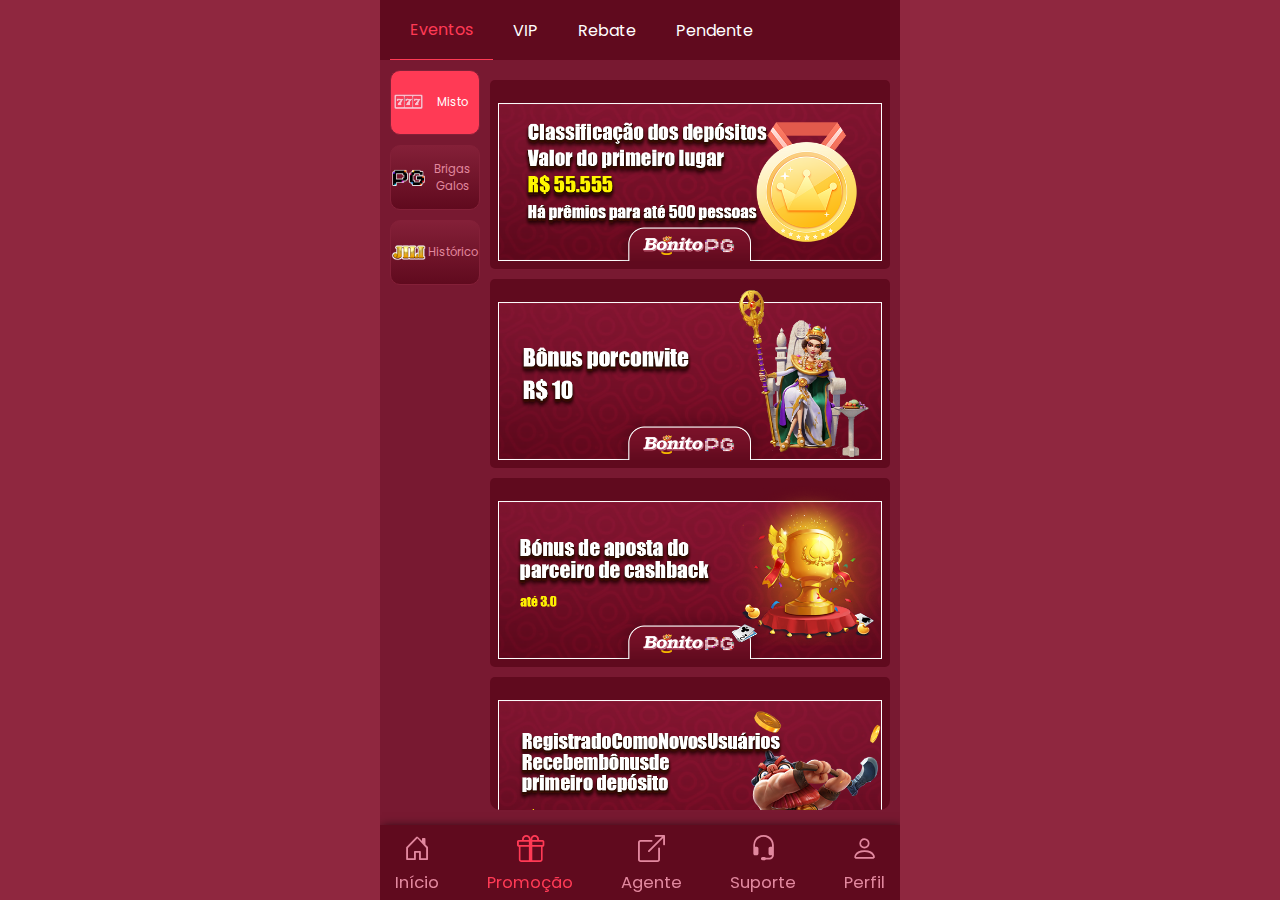
<file: promocao.html>
<!DOCTYPE html>
<html lang="pt-br">
<head>
    <meta charset="UTF-8">
    <meta name="viewport" content="width=device-width, initial-scale=1.0">
    <link rel="stylesheet" href="https://cdn.jsdelivr.net/npm/bootstrap-icons@1.11.3/font/bootstrap-icons.min.css">
    <link rel="stylesheet" href="assets/css/slick.css">
    <link rel="stylesheet" href="assets/css/slick-theme.css">
    <link rel="stylesheet" href="assets/css/reset.css">
    <link rel="stylesheet" href="assets/css/style2.css">
    <title>Promoção - Dashboard</title>
    <style>

    </style>
</head>
<body>
    
    <div class="content_body">
        



        <div class="head_page_promocao">
            <div class="list_head_page_promocao">
                <a href="#" class="active">Eventos</a>
                <a href="#">VIP</a>
                <a href="#">Rebate</a>
                <a href="#">Pendente</a>
            </div>
        </div>
    
        <main class="main">

    
            <div class="body_dash body_page_promo">
    
                <div class="over_dash"></div>
                
                <img src="assets/img/heart_left.png" alt="" class="img_body_dash_left">
                <img src="assets/img/heart_right.png" alt="" class="img_body_dash_right">
                
                <div class="container_body_dash container">
    
                    <div class="slots_game content_game_slots pages_promo">
    
                        <div class="d-flex paged_promo active" id="eventos">
    
                            <div class="list_side_game_page list_promocao">
                                <a href="" class="active">
                                    <img src="assets/img/icon/icon-roel-off.png" alt="">
                                    <span>Misto</span>
    
                                    <img src="assets/img/icon/icon-heart.png" alt="" class="float_left">
                                    <img src="assets/img/icon/icon-flower.png" alt="" class="float_right">
                                </a>
                                <a href="">
                                    <img src="assets/img/icon-list/pg.png" alt="">
                                    <span>Brigas Galos</span>
    
                                    <img src="assets/img/icon/icon-heart.png" alt="" class="float_left">
                                    <img src="assets/img/icon/icon-flower.png" alt="" class="float_right">
                                </a>
                                <a href="">
                                    <img src="assets/img/icon-list/jili.png" alt="">
                                    <span>Histórico</span>
    
                                    <img src="assets/img/icon/icon-heart.png" alt="" class="float_left">
                                    <img src="assets/img/icon/icon-flower.png" alt="" class="float_right">
                                </a>
                            </div>
    
                            <div class="block_cards bg-color-principal bg_game_page items_promocao" id="">
                                <div class="list_items_promocao">
                                    <a href="">
                                        <img src="assets/img/promocao.png" alt="">
                                    </a>
    
                                    <a href="">
                                        <img src="assets/img/promocao2.png" alt="">
                                    </a>
    
                                    <a href="">
                                        <img src="assets/img/promocao3.png" alt="">
                                    </a>
    
                                    <a href="">
                                        <img src="assets/img/promocao4.png" alt="">
                                    </a>
    
                                    <a href="">
                                        <img src="assets/img/promocao4.png" alt="">
                                    </a>
    
                                    <a href="">
                                        <img src="assets/img/promocao4.png" alt="">
                                    </a>
    
                                    <a href="">
                                        <img src="assets/img/promocao4.png" alt="">
                                    </a>
                                </div>
                                
                            </div>
                        </div>

                        <div class="d-flex paged_promo" id="vip">

                            <div class="block_game p-10 w-100 head_f">
                                <div class="block_coletavel bg-color-principal head_vip_promo">
                                   
                                    <div class="info_coletavel">
                                        <div class="img_coletavel">
                                            <img src="assets/img/color1.png" alt="">
                                            <span>0</span>
                                        </div>
            
                                        <div class="content_info_coletavel">
                                            <p>Restantes <span id="identify_number color-red">VIP1</span></p>
                                            <p>Aposte Mais <span id="id_superior_number">500,00</span></p>
                                        </div>
            
                                    </div>
            
                                    <div class="btn_coletavel">
            
                                        <div class="btns_coletavel">
                                            <button class="btn_default_gray">
                                                Resgatar Tudo
                                            </button>
                                            <button class="btn_defaul_red">
                                                Histórico
                                            </button>
                                        </div>
                                    </div>
                                    <div class="float_head_vip_promo">Nível Atual</div>
                                </div>
                                <h3 class="p-10 color-white head_content_vip_page">Lista de níveis VIP</h3>

                                <div class="items_vip">
                                    <div class="list_items_vip">
                                        <a href="" class="active">
                                            Bônus De Aumento De Nível
                                        </a>

                                        <a href="">
                                            Bônus Semanal
                                        </a>

                                        <a href="">
                                            Bônus Mensal
                                        </a>

                                        <a href="">
                                            Privilégio VIP
                                        </a>
                                    </div>
                                </div>

                            </div>

                            <div class="w-100" class="content_vip_page">
                                

                                <div class="single_list_two">
                                    <div class="content_single_list_two">
                                        <table>
                                            <thead>
                                                <tr>
                                                    <th>Nível</th>
                                                    <th>Aposta Para Promoção</th>
                                                    <th>Bônus De Aumento De Nível</th>
                                                </tr>
                                            </thead>
                                            <tbody>
                                                <tr>
                                                    <td>
                                                        <img src="assets/img/color1.png" alt="">
                                                    </td>
                                                    <td>
                                                        -
                                                    </td>
                                                    <td>
                                                        -
                                                    </td>
                                                </tr>
    
                                                <tr>
                                                    <td>
                                                        <img src="assets/img/color1.png" alt="">
                                                    </td>
                                                    <td>
                                                        500
                                                    </td>
                                                    <td>
                                                        1,00
                                                    </td>
                                                </tr>
    
                                                <tr>
                                                    <td>
                                                        <img src="assets/img/color1.png" alt="">
                                                    </td>
                                                    <td>
                                                        500
                                                    </td>
                                                    <td>
                                                        1,00
                                                    </td>
                                                </tr>
    
                                                <tr>
                                                    <td>
                                                        <img src="assets/img/color1.png" alt="">
                                                    </td>
                                                    <td>
                                                        500
                                                    </td>
                                                    <td>
                                                        1,00
                                                    </td>
                                                </tr>
    
                                                <tr>
                                                    <td>
                                                        <img src="assets/img/color1.png" alt="">
                                                    </td>
                                                    <td>
                                                        500
                                                    </td>
                                                    <td>
                                                        1,00
                                                    </td>
                                                </tr>
    
                                                <tr>
                                                    <td>
                                                        <img src="assets/img/color1.png" alt="">
                                                    </td>
                                                    <td>
                                                        500
                                                    </td>
                                                    <td>
                                                        1,00
                                                    </td>
                                                </tr>
    
                                                <tr>
                                                    <td>
                                                        <img src="assets/img/color1.png" alt="">
                                                    </td>
                                                    <td>
                                                        500
                                                    </td>
                                                    <td>
                                                        1,00
                                                    </td>
                                                </tr>
    
                                                <tr>
                                                    <td>
                                                        <img src="assets/img/color1.png" alt="">
                                                    </td>
                                                    <td>
                                                        500
                                                    </td>
                                                    <td>
                                                        1,00
                                                    </td>
                                                </tr>
    
                                                <tr>
                                                    <td>
                                                        <img src="assets/img/color1.png" alt="">
                                                    </td>
                                                    <td>
                                                        500
                                                    </td>
                                                    <td>
                                                        1,00
                                                    </td>
                                                </tr>
    
                                                <tr>
                                                    <td>
                                                        <img src="assets/img/color1.png" alt="">
                                                    </td>
                                                    <td>
                                                        500
                                                    </td>
                                                    <td>
                                                        1,00
                                                    </td>
                                                </tr>
    
                                                <tr>
                                                    <td>
                                                        <img src="assets/img/color1.png" alt="">
                                                    </td>
                                                    <td>
                                                        500
                                                    </td>
                                                    <td>
                                                        1,00
                                                    </td>
                                                </tr>
    
                                                <tr>
                                                    <td>
                                                        <img src="assets/img/color1.png" alt="">
                                                    </td>
                                                    <td>
                                                        500
                                                    </td>
                                                    <td>
                                                        1,00
                                                    </td>
                                                </tr>
                                            </tbody>
                                        </table>
                                    </div>
                                   
                                </div>
                            </div>
                        </div>

                        <div class="d-flex paged_promo" id="rebate">

                            <div class="w-100 head_rebate">
                                <h3>Disponível para resgate hoje: <span>0,00</span></h3>
                            </div>
    
                            <div class="list_side_game_page">
                                <a href="">
                                    <img src="assets/img/icon/icon-roel-off.png" alt="">
                                    <span>Slots</span>
    
                                    <img src="assets/img/icon/icon-heart.png" alt="" class="float_left">
                                    <img src="assets/img/icon/icon-flower.png" alt="" class="float_right">
                                </a>
                                <a href="">
                                    <img src="assets/img/icon/icon-cards-off.png" alt="">
                                    <span>Cartas</span>
    
                                    <img src="assets/img/icon/icon-heart.png" alt="" class="float_left">
                                    <img src="assets/img/icon/icon-flower.png" alt="" class="float_right">
                                </a>
                                <a href="">
                                    <img src="assets/img/icon/icon-shark-off.png" alt="">
                                    <span>Pescaria</span>
    
                                    <img src="assets/img/icon/icon-heart.png" alt="" class="float_left">
                                    <img src="assets/img/icon/icon-flower.png" alt="" class="float_right">
                                </a>

                                <a href="">
                                    <img src="assets/img/icon/icon-ball-off.png" alt="">
                                    <span>Esporte</span>
    
                                    <img src="assets/img/icon/icon-heart.png" alt="" class="float_left">
                                    <img src="assets/img/icon/icon-flower.png" alt="" class="float_right">
                                </a>
            
                                <a href="" class="btn_default_gray">
                                    Resgatar Tudo
                                </a>
                                <a href="" class="btn_defaul_red">
                                    Histórico
                                </a>
                            </div>
    
                            <div class="block_cards bg-color-principal bg_game_page items_promocao" id="">
                                <div class="list_items_promocao list_rebate">
                                    <div class="item_list_rebate">
                                        <div class="d-flex first_part">
                                            <div class="w-100 row_text">
                                                <div class="d-flex f-60">
                                                    <img src="assets/img/BTI_LOGO.png" alt="">
                                                    <p>Apostas Válidas <span>0,00</span></p>
                                                </div>
                                                <div class="f-40">
                                                    <p>Taxa de<br> Cashback</p>
                                                    <span>0.5%</span>
                                                </div>
                                            </div>
                                            <div class="w-100 d-flex row_text">
                                                <div class="f-60">
                                                    <p class="points">
                                                        Aposte <span>500000</span> para receber
                                                    </p>
                                                </div>
                                                <div class="f-40">
                                                    <p>Coletável: <span class="color-yellow">0,00</span></p>
                                                </div>
                                            </div>
                                        </div>
                                    </div>

                                    <div class="item_list_rebate">
                                        <div class="d-flex first_part">
                                            <div class="w-100 row_text">
                                                <div class="d-flex f-60">
                                                    <img src="assets/img/BTI_LOGO.png" alt="">
                                                    <p>Apostas Válidas <span>0,00</span></p>
                                                </div>
                                                <div class="f-40">
                                                    <p>Taxa de<br> Cashback</p>
                                                    <span>0.5%</span>
                                                </div>
                                            </div>
                                            <div class="w-100 d-flex row_text">
                                                <div class="f-60">
                                                    <p class="points">
                                                        Aposte <span>500000</span> para receber
                                                    </p>
                                                </div>
                                                <div class="f-40">
                                                    <p>Coletável: <span class="color-yellow">0,00</span></p>
                                                </div>
                                            </div>
                                        </div>
                                    </div>

                                    <div class="item_list_rebate">
                                        <div class="d-flex first_part">
                                            <div class="w-100 row_text">
                                                <div class="d-flex f-60">
                                                    <img src="assets/img/BTI_LOGO.png" alt="">
                                                    <p>Apostas Válidas <span>0,00</span></p>
                                                </div>
                                                <div class="f-40">
                                                    <p>Taxa de<br> Cashback</p>
                                                    <span>0.5%</span>
                                                </div>
                                            </div>
                                            <div class="w-100 d-flex row_text">
                                                <div class="f-60">
                                                    <p class="points">
                                                        Aposte <span>500000</span> para receber
                                                    </p>
                                                </div>
                                                <div class="f-40">
                                                    <p>Coletável: <span class="color-yellow">0,00</span></p>
                                                </div>
                                            </div>
                                        </div>
                                    </div>

                                    <div class="item_list_rebate">
                                        <div class="d-flex first_part">
                                            <div class="w-100 row_text">
                                                <div class="d-flex f-60">
                                                    <img src="assets/img/BTI_LOGO.png" alt="">
                                                    <p>Apostas Válidas <span>0,00</span></p>
                                                </div>
                                                <div class="f-40">
                                                    <p>Taxa de<br> Cashback</p>
                                                    <span>0.5%</span>
                                                </div>
                                            </div>
                                            <div class="w-100 d-flex row_text">
                                                <div class="f-60">
                                                    <p class="points">
                                                        Aposte <span>500000</span> para receber
                                                    </p>
                                                </div>
                                                <div class="f-40">
                                                    <p>Coletável: <span class="color-yellow">0,00</span></p>
                                                </div>
                                            </div>
                                        </div>
                                    </div>

                                    <div class="item_list_rebate">
                                        <div class="d-flex first_part">
                                            <div class="w-100 row_text">
                                                <div class="d-flex f-60">
                                                    <img src="assets/img/BTI_LOGO.png" alt="">
                                                    <p>Apostas Válidas <span>0,00</span></p>
                                                </div>
                                                <div class="f-40">
                                                    <p>Taxa de<br> Cashback</p>
                                                    <span>0.5%</span>
                                                </div>
                                            </div>
                                            <div class="w-100 d-flex row_text">
                                                <div class="f-60">
                                                    <p class="points">
                                                        Aposte <span>500000</span> para receber
                                                    </p>
                                                </div>
                                                <div class="f-40">
                                                    <p>Coletável: <span class="color-yellow">0,00</span></p>
                                                </div>
                                            </div>
                                        </div>
                                    </div>
                                </div>
                                
                            </div>
                        </div>

                        <div class="d-flex paged_promo" id="pendente">

                            <div class="head_pendente">
                                <h3>Bônus <span>0,00</span></h3>
                            </div>
    
                            <img src="assets/img/no-register.webp" alt="">

                        </div>
    
                    </div>
    
                </div>
    
                <div class="footer_dash">
                    <img src="assets/img/footer/heart-footer.png" alt="" class="img_footer_left">
                    <img src="assets/img/footer/gift_footer.png" alt="" class="img_footer_right">
                    <div class="container d-flex content_footer_dash">
                        <div class="f-60 d-flex">
                            <div class="f-33 col_footer">
                                <h3>Cassino</h3>
    
                                <ul>
                                    <li><a href="">Eventos</a></li>
                                    <li><a href="">Missão</a></li>
                                    <li><a href="">Rebate</a></li>
                                    <li><a href="">Bônus</a></li>
                                    <li><a href="">VIP</a></li>
                                    <li><a href="">Convidar</a></li>
                                </ul>
                            </div>
    
                            <div class="f-33 col_footer">
                                <h3>Jogos</h3>
    
                                <ul>
                                    <li><a href="">Cartas</a></li>
                                    <li><a href="">Pescaria</a></li>
                                    <li><a href="">Slots</a></li>
                                    <li><a href="">Esportes</a></li>
                                    <li><a href="">Blockchain</a></li>
                                </ul>
                            </div>
    
                            <div class="f-33 col_footer">
                                <h3>Suporte</h3>
    
                                <ul>
                                    <li><a href="">Suporte</a></li>
                                    <li><a href="">Central de Ajuda</a></li>
                                    <li><a href="">Bônus de Sugestão</a></li>
                                </ul>
                            </div>
    
                        </div>
    
                        <div class="f-40 col_footer">
                            <ul class="list_social_footer">
                                <li><a href=""><img src="assets/img/social/facebook.png" alt=""></a></li>
                                <li><a href=""><img src="assets/img/social/telegram.png" alt=""></a></li>
                                <li><a href=""><img src="assets/img/social/whatsapp.png" alt=""></a></li>
                                <li><a href=""><img src="assets/img/social/instagram.png" alt=""></a></li>
                                <li><a href=""><img src="assets/img/social/youtube.png" alt=""></a></li>
                                <li><a href=""><img src="assets/img/social/kwai.png" alt=""></a></li>
                                <li><a href=""><img src="assets/img/social/tiktok.png" alt=""></a></li>
                                <li><a href=""><img src="assets/img/social/x.png" alt=""></a></li>
                                <li><a href=""><img src="assets/img/social/18plus.png" alt=""></a></li>
                            </ul>
    
                            <p>
                                O grupo Bonitopg.com é uma das mais renomadas empresas internacionais de operação de cassino online, oferecendo uma ampla variedade de jogos empolgantes, como jogos ao vivo com crupiê real, slots, pesca, loterias, esportes e muito mais. Estamos autorizados e regulamentados pelo governo de Curaçao, operando com a licença número Bonitopg.com emitida para a 8048/JAZ. Passamos por todas as verificaçõe
                            </p>
                        </div>
                        <img class="img_footer" src="assets/img/icon-footer.png" alt="">
    
                        <div class="bottom_footer">
                            <div class="list_payment_footer">
                                <img src="assets/img/footer/ic1.png" alt="">
                                <img src="assets/img/footer/ic2.png" alt="">
                                <img src="assets/img/footer/ic3.png" alt="">
                                <img src="assets/img/footer/ic4.png" alt="">
                                <img src="assets/img/footer/ic5.png" alt="">
                                <img src="assets/img/footer/ic6.png" alt="">
                                <img src="assets/img/footer/ic7.png" alt="">
                                <img src="assets/img/footer/ic8.png" alt="">
                                <img src="assets/img/footer/ic9.png" alt="">
                            </div>
    
                            <div class="links_footer">
                                <p>Bonito.com</p>
                                <p>Bonito.com 1991-2024</p>
                            </div>
                        </div>
                    </div>
    
                </div>
    
            </div>
    
        </main>
    
        <div class="menu_bottom">
            <ul>
                <li><a href=""><i class="bi bi-house-door"></i> <p>Início</p></a></li>
                <li><a href="" class="active"><i class="bi bi-gift"></i> <p>Promoção</p></a></li>
                <li><a href=""><i class="bi bi-box-arrow-up-right"></i> <p>Agente</p></a></li>
                <li><a href=""><i class="bi bi-headset"></i> <p>Suporte</p></a></li>
                <li><a href=""><i class="bi bi-person"></i> <p>Perfil</p></a></li>
            </ul>
        </div>
    </div>
    

    <!-- ================================================ Modals ====================================================== -->
    <div class="over_modal" id="modal_deposito">
        
        <div class="modal" id="content_modal_deposito">
            <span id="close_modal_deposito">
                <i class="bi bi-x-lg"></i>
            </span>
            <div class="head_modal_white">
                <p>Bônus Extra De Depósito Inicial</p>
            </div>

            <div class="content_modal">
                <table>
                    <thead>
                        <tr>
                            <th>
                                Primeiro depósito
                            </th>
                            <th>
                                Valor da Recompensa
                            </th>
                        </tr>
                    </thead>
                    <tbody>
                        <tr>
                            <td>≥ 10</td>
                            <td>1</td>
                        </tr>
                        <tr>
                            <td>≥ 30</td>
                            <td>2</td>
                        </tr>
                        <tr>
                            <td>≥ 50</td>
                            <td>3</td>
                        </tr>
                        <tr>
                            <td>≥ 100</td>
                            <td>5</td>
                        </tr>
                        <tr>
                            <td>≥ 500</td>
                            <td>25</td>
                        </tr>
                        <tr>
                            <td>≥ 1.000</td>
                            <td>55</td>
                        </tr>
                        <tr>
                            <td>≥ 5.000</td>
                            <td>355</td>
                        </tr>
                        <tr>
                            <td>≥ 10.000</td>
                            <td>555</td>
                        </tr>
                        <tr>
                            <td>≥ 50.000</td>
                            <td>3.555</td>
                        </tr>
                    </tbody>
                </table>
            </div>

            <div class="bottom_modal d-flex">
                <label for="not">
                    <input type="checkbox" name="" id="not">
                    <span>Não estou mais aparecendo hoje</span>
                </label>

                <label for="hidden">
                    <input type="checkbox" name="" id="hidden">
                    <span>Ocultar permanentemente</span>
                </label>

                <button class="btn_defaul_red">
                    Prosseguir
                </button>
            </div>
        </div>
    </div>
    <!-- ================================================ Modals ====================================================== -->

    <!-- ================================================ Modals ====================================================== -->
    <div class="over_modal" id="modal_register" style="">
        <div class="head_over_modal">
            <span class="close_over_modal" id="close_modal_register">
                <i class="bi bi-x-lg"></i>
            </span>
        </div>
        <div class="modal">
            <div class="head_modal">
                <i class="bi bi-person-fill"></i>
                <p>Registre sua conta</p>
            </div>

            <form action="" class="form_modal">
                <div class="form_row">
                    <label for="">
                        <i class="bi bi-person-fill"></i>
                        <input type="text" name="" id="" placeholder="Nome de Usuário">
                    </label>
                </div>

                <div class="form_row">
                    <label for="">
                        <i class="bi bi-lock-fill"></i>
                        <input type="password" name="" placeholder="Senha" id="show_pass_register_input">
                        <span class="show_pass" id="show_pass_register">
                            <i class="bi bi-eye-slash-fill"></i>
                        </span>
                    </label>
                </div>

                <div class="form_row">
                    <label for="">
                        <i class="bi bi-lock-fill"></i>
                        <input type="password" name="" placeholder="Confirme a senha novamente, o mesmo que a senha!" id="show_pass_again_register_input">
                        <span class="show_pass" id="show_pass_again_register">
                            <i class="bi bi-eye-slash-fill"></i>
                        </span>
                    </label>
                </div>

                <div class="form_row">
                    <label for="">
                        <i class="bi bi-person-vcard-fill"></i>
                        <input type="text" name="" id="" placeholder="Preencha o nome verdadeiro">
                    </label>
                </div>

                <div class="form_row row_select_language">
                    <label for="">
                        <img src="assets/img/logo-brazil.png" alt="">
                        <span class="field_language">BRL (BRL) <i class="bi bi-caret-down"></i></span>
                        <div class="list_field_language">
                            <div class="item_list_field_language" id="lang-pt-br">
                                <img src="assets/img/logo-brazil.png" alt="">
                                <span>BRL (BRL)</span>
                            </div>
                        </div>
                    </label>
                    <p><small>A moeda determina os jogos de terceiros e os métodos de pagamento e não pode ser modificada.</small></p>
                </div>
                
                <div class="form_row field_text">
                    <label for="">
                        <input type="checkbox" name="" id="">
                        <p>Tenho 18 anos, li e concordo <a href="">{{Contrato do usuário}}</a></p>
                    </label>
                </div>

                <div class="form_row">
                    <button type="submit" class="w-100 btn_defaul_red">Registro</button>
                </div>

                <div class="form_row form_row_links">
                    <a href="">Contactar Suporte</a>
                    <a href="">Jogar Grátis</a>
                    <a href="">Login Agora</a>
                </div>

                <div class="form_row bottom_form_modal">
                    <p><span>Outros métodos de início de sessão</span></p>

                    <div class="links_form_modal">
                        <a href=""><img src="assets/img/google.png" alt=""></a>
                        <a href=""><img src="assets/img/facebook.png" alt=""></a>
                    </div>
                </div>
            </form>
        </div>
    </div>
    <!-- ================================================ Modals ====================================================== -->


     <!-- ================================================ Modals ====================================================== -->
     <div class="over_modal" id="modal_login" style="">
        <div class="head_over_modal">
            <span class="close_over_modal" id="close_modal_login">
                <i class="bi bi-x-lg"></i>
            </span>
        </div>
        <div class="modal">
            <div class="head_modal">
                <i class="bi bi-person-fill"></i>
                <p>Login</p>
            </div>

            <form action="" class="form_modal">
                <div class="form_row">
                    <label for="">
                        <i class="bi bi-person-fill"></i>
                        <input type="text" name="" id="" placeholder="Nome de Usuário">
                    </label>
                </div>

                <div class="form_row">
                    <label for="">
                        <i class="bi bi-lock-fill"></i>
                        <input type="password" name="" placeholder="Senha" id="show_pass_login_input">
                        <span class="show_pass" id="show_pass_login">
                            <i class="bi bi-eye-slash-fill"></i>
                        </span>
                    </label>
                </div>
                
                <div class="form_row field_text">
                    <label for="" class="agree_login">
                        <input type="checkbox" name="" id="">
                        <p>Lembrar Senha <a href="">Esqueceu a senha?</a></p>
                    </label>
                </div>

                <div class="form_row">
                    <button type="submit" class="w-100 btn_defaul_red">Registro</button>
                </div>

                <div class="form_row form_row_links">
                    <a href="">Contactar Suporte</a>
                    <a href="">Jogar Grátis</a>
                    <a href="">Login Agora</a>
                </div>

                <div class="form_row bottom_form_modal">
                    <p><span>Outros métodos de início de sessão</span></p>

                    <div class="links_form_modal">
                        <a href=""><img src="assets/img/google.png" alt=""></a>
                        <a href=""><img src="assets/img/facebook.png" alt=""></a>
                    </div>
                </div>
            </form>
        </div>
    </div>
    <!-- ================================================ Modals ====================================================== -->


    <script src="https://cdnjs.cloudflare.com/ajax/libs/jquery/3.7.1/jquery.min.js"></script>
    <script src="assets/js/slick.min.js"></script>
    <script src="assets/js/script.js"></script>

    <script>
        
        
    </script>
</body>
</html>
</file>
<file: assets/css/style2.css>
:root{
    --color-principal: #600A1E;
    --color-secundaria: #842038;
    --color-terciaria: #E2889F;
    --color-quarta: #781931;
    --color-red: #FF3A55;
    --color-yellow: rgb(255, 170, 9);
    --color-green: #04BE02;
    --color-pink: #FF3D58;
    --color-gray: #9b999a;

    --color-black: #000000;
    --color-white: #ffffff
}


/* general style */
.d-flex{
    display: flex;
    flex-wrap: wrap;
}
.d-block{
    display: block;
}
.color-yellow{
    color: var(--color-yellow);
}
.d-none{
    display: none;
}
.bg-color-principal{
    background-color: var(--color-principal);
}
.bg-color-secundaria{
    background-color: var(--color-secundaria);
}
.bg-color-terciaria{
    background-color: var(--color-terciaria);
}
.container{
    max-width: 1100px;
    margin: auto;
}
.f-60{
    flex-basis: 60%;
}
.f-40{
    flex-basis: 40%;
}
.f-33{
    flex-basis: 33%;
}
.w-100{
    width: 100%!important;
}
/* general style */


.content_body{
    max-width: 520px;
    height: 100vh;
    margin: auto;
    position: relative;
    background-color: var(--color-quarta);
    background-image: url(../img/bg_part.png);
    overflow-x: hidden;
}
.content_body::-webkit-scrollbar{
    display: none;
}
body{
    background-color: #8F273F;
}
.btn_defaul_red{
    background-color: var(--color-red);
    border: 1px solid var(--color-red);
    border-radius: 8px;
    padding: 8px 30px;
    color: var(--color-white);
    cursor: pointer;
    outline: none;
}
.btn_default_transparent{
    background-color: transparent;
    border: 1px solid var(--color-red);
    border-radius: 8px;
    padding: 8px 30px;
    color: var(--color-red);
    cursor: pointer;
    outline: none;
}
.btn_default_gray{
    background-color: var(--color-gray);
    border: 1px solid var(--color-gray);
    border-radius: 8px;
    padding: 8px 30px;
    color: var(--color-white);
    cursor: pointer;
    outline: none;
}


header.header{
    background-color: var(--color-principal);
    border-bottom: 4px solid var(--color-secundaria);
}
.container_header{
    padding: 2px 10px;
    display: flex;
    flex-wrap: wrap;
    align-items: center;
}
.btn_side{
    width: 32px;
    height: 32px;
    background-color: transparent;
    border: none;
    outline: none;
    transition: all .23s;
}
.btn_side img{
    width: 100%;
}
.logo_site{
    width: 183px;
    display: flex;
}
.logo_site img{
    width: 100%;
}
.header_left{
    display: flex;
    align-items: center;
}
.count_time{
    padding: 0 20px;
    text-align: center;
    color: var(--color-terciaria);
    font-size: .620em;
}

.select_language{
    position: relative;
    padding: 5px 10px;
    border: 1px solid var(--color-terciaria);
    border-radius: 40px;
    color: var(--color-terciaria);
    font-size: .9em;
    cursor: pointer;
}
.select_language span{
    display: flex;
    align-items: center;
}
.select_language span i{
    margin-left: 25px;
}
.select_language .list_select_language{
    position: absolute;
    top: calc(100% + 5px);
    left: 0;
    background-color: var(--color-principal);
    border: 2px solid var(--color-terciaria);
    width: 100%;
    border-radius: 10px;
    overflow: hidden;
    z-index: 10;
    display: none;
}
.option_select_language{
    padding: 15px;
    color: var(--color-terciaria);
    cursor: pointer;
    width: 100%;
}
.option_select_language:hover{
    color: var(--color-red);
    background-color: var(--color-secundaria);
}

.header_center{
    width: 49%;
    text-align: center;
    display: flex;
    align-items: center;
    justify-content: center;
}
.header_center img{
    height: 64px;
}


main.main{
    width: 100%;
    display: flex;
}
/* ======= sidebar ====== */

.side_menu{
    width: 240px;
    background-color: var(--color-principal);
    overflow-y: scroll;
    padding-bottom: 120px;
}
.side_menu::-webkit-scrollbar{
    display: none;
}
.block_side_menu{
    padding: 5px 5px 0 5px;
}
.sections_card{
    display: flex;
    flex-wrap: wrap;
    justify-content: space-between;
}
.sections_card a{
    width: calc(50% - 10px);
    margin: 5px;
    border-radius: 10px;
    display: flex;
    align-items: center;
    justify-content: center;
    position: relative;
    display: flex;
    flex-wrap: wrap;
    justify-content: center;
    align-content: center;
    background-color: var(--color-secundaria);
    height: 75px;
}
.sections_card a:hover{
    filter: brightness(90%);
}
.sections_card a:hover p{
    color: var(--color-red)!important;
}
.sections_card a p{
    color: var(--color-terciaria);
    font-size: .876em;
    width: 100%;
    text-align: center;
}
.item_card_select{
    background-color: var(--color-red)!important;
}
.item_card_select p{
    color: var(--color-white)!important;
}
.item_card_select img.float_right, .item_card_select img.float_left{
    display: flex!important;
}
a.item_card_select:hover p{
    color: var(--color-white)!important;
}
a.item_card_select:hover{
    filter: brightness(100%);
}
.sections_card a img.icon_button{
    width: 50%;
}
.sections_card a img.float_left{
    position: absolute;
    top: 5px;
    left:0px;
    width: 32px;
    display: none;
}
.sections_card a img.float_right{
    position: absolute;
    bottom: 0px;
    right: 0px;
    width: 32px;
    display: none;
}


.list_btns_play{
    width: 100%;
    display: flex;
    align-items: center;
    justify-content: center;
}
.list_btns_play button{
    background-color: transparent;
    border: none;
    outline: none;
    padding: 5px;
    cursor: pointer;
}
.list_btns_play button i{
    color: var(--color-red);
    font-size: 2em;
}
.over_player{
    background-color: var(--color-secundaria);
    border-radius: 8px;
    margin: 0 5px;
}
.block_player p{
    color: var(--color-terciaria);
    width: 100%;
    text-align: center;
}
.over_record{
    margin: 5px;
    padding: 10px;
    border-radius: 8px;
    cursor: pointer;
}
.icon_record{
    width: 35%;
    display: flex;
    align-items: center;
    justify-content: center;
}
.icon_record i{
    color: var(--color-terciaria);
    font-size: 2em;
}
.info_record{
    width: 65%;
}
.info_record p{
    font-size: 1.2em;
    color: var(--color-terciaria);
    line-height: 1.2em;
    text-align: center;
}
.bottom_sections_card{
    padding: 5px;
    margin: 0 5px;
    border-radius: 8px;
}
.bottom_sections_card a{
    position: relative;
    overflow: hidden;
}
.bottom_sections_card a:hover p{
    color: var(--color-white)!important;
}
.bottom_sections_card a img{
    width: 100%;
    height: 100%;
    object-fit: cover;
}
.bottom_sections_card a p{
    position: absolute;
    top: 5px;
    left: 5px;
    color: var(--color-white);
    width: auto;
}
.bottom_sections_card a.last_card{
    width: 100%;
}
.bottom_sections_card a.last_card p{
    top: 15%;
    left: 10%;
    font-size: 1.5em;
}
.login_fast a img{
    width: 20px;
    margin-right: 10px;
}
.list_options{
    display: flex;
    flex-wrap: wrap;
    margin: 5px;
    border-radius: 8px;
}
.list_options > li{
    width: 100%;
    display: flex;
}
.list_options > li > a{
    width: 100%;
    display: flex;
    align-items: center;
    color: var(--color-terciaria);
    padding: 10px;
    font-size: .9em;
}
.list_options > li > a:hover{
    color: var(--color-red);
}
.list_options > li > a span{
    margin-right: 10px;
    width: 28px;
    height: 28px;
    border-radius: 50%;
    background-color: var(--color-terciaria);
    color: var(--color-principal);
    display: flex;
    align-items: center;
    justify-content: center;
}
.list_options > li > a:hover span{
    background-color: var(--color-red);
}
.list_options .item_has_children{
    position: relative;
}
.list_options .sub_menu{
    position: absolute;
    left: 100%;
    top: 0;
    background-color: var(--color-principal);
    border: 2px solid var(--color-terciaria);
    width: 100%;
    border-radius: 10px;
    overflow: hidden;
}
.list_options .item_language{
    display: flex;
    align-items: center;
}
.list_options .item_language i{
    display: flex;
    align-items: center;
    margin: 5px;
    margin-right: 10px;
    font-size: 1.4em;
}
.login_fast{
    padding: 5px;
}
.login_fast p{
    color: var(--color-terciaria);
    margin-bottom: 10px;
}
.list_login_fast li{
    width: 100%;
}
.list_login_fast li a{
    width: 100%;
    color: var(--color-terciaria);
    display: flex;
    align-items: center;
    padding: 10px;
    background-color: var(--color-secundaria);
    border-radius: 8px;
    margin-bottom: 10px;
}
.list_login_fast li a:hover{
    filter: brightness(90%);
}
/* ======= sidebar ====== */



/* =========== body dash ================ */
.body_dash{
    background-image: url(../img/bg_part.png);
    position: relative;
    overflow-y: scroll;
}
.body_dash::-webkit-scrollbar{
    display: none;
}
.img_body_dash_left{
    position: absolute;
    top: 0;
    left: 0;
}
.img_body_dash_right{
    position: absolute;
    top: 0;
    right: 0;
}
.container_body_dash{
    max-width: 1100px;
    margin: auto;
    position: relative;
    padding-bottom: 80px;
}
.out_player{
    background-color: var(--color-principal);
    padding: 5px;
    border-radius: 8px;
    display: flex;
    align-items: center;
}
.out_player marquee{
    color: var(--color-yellow);
}
.icon_envelope{
    padding: 2px 10px;
}
.icon_envelope i{
    color: var(--color-terciaria);
}
.icon_song{
    padding: 2px 10px;
    display: flex;
    align-items: center;
    justify-content: center;
}
.icon_song img{
    width: 22px;
}


/* slick slide */
.slide_center{
    padding: 40px 0;
}
.slide_center a{
    margin: 10px;
}
.slide_center a img{
    width: 100%;
    filter: blur(4px);
    border-radius: 30px;
}
.slide_center .slick-center img{
    transform: scale(1.2);
    position: relative;
    z-index: 1;
    filter: blur(0px);
}
.slick-next, .slick-prev{
    width: 32px;
    height: 32px;
    border-radius: 50%;
    border: 1px solid var(--color-terciaria);
    background-color: rgba(10,10,10, .3);
    z-index: 1;
}
.slick-next{
    right: 10px;
}
.slick-prev{
    left: 10px;
}
.slide_show .slick-dots{
    margin-top: -60px!important;
    width: calc(100% - 20px);
    margin: auto;
    bottom: 20px;
}
.slide_center .slick-dots li{
    border-radius: 50%;
    width: 8px;
    height: 8px;
    background-color: rgba(200,200,200, .3);
}
.slide_center .slick-dots li.slick-active{
    background-color: var(--color-white);
}
/* slick slide */


.flag_app{
    background-color: var(--color-principal);
    border: 2px solid var(--color-secundaria);
    display: flex;
    align-items: center;
    position: relative;
}
.flag_app::after{
    content: "";
    position: absolute;
    top: 0;
    left: 0;
    width: 100%;
    height: 100%;
    background-color: rgba(116, 15, 20, 1);
}
.close_flag_app{
    display: flex;
    align-items: center;
    justify-content: center;
    padding: 4px 15px;
    border-right: 1px solid var(--color-secundaria);
    position: relative;
    z-index: 1;
}
.close_flag_app i{
    color: var(--color-white);
}
.content_flag_app{
    flex-basis: 100%;
    display: flex;
    justify-content: space-between;
    align-items: center;
    padding: 8px 16px;
    z-index: 1;
}


.out_jackpot{
    padding: 20px 0;
    display: flex;
}
.inter_jackpot{
    width: 100%;
    margin: auto;
}
.inter_jackpot img{
    width: 100%;
}
.head_slots{
    padding: 0;
    border-bottom: 1px solid var(--color-terciaria);
}
.head_slots ul{
    display: flex;
}
.head_slots ul li a{
    padding: 5px 10px;
    display: flex;
    flex-wrap: wrap;
    align-items: center;
    justify-content: center;
    color: var(--color-terciaria);
}
.head_slots ul li a.active{
    border-bottom: 2px solid var(--color-red);
}
.head_slots ul li a.active p{
    color: var(--color-red);
}
.head_slots ul li a img{
    width: 32px;
}
.head_slots ul li a p{
    width: 100%;
    text-align: center;
    font-size: .7em;
}

.slots_game{
    background-color: var(--color-principal);
    border-radius: 10px;
    padding: 10px;
}
.block_cards{
    padding: 10px;
    position: relative;
}
.block_cards::after{
    content: "";
    position: absolute;
    left: 20px;
    bottom: 0;
    width: calc(100% - 40px);
    height: 1px;
    background-color: var(--color-terciaria);
}
.block_cards:last-child:after{
    display: none;
}
.head_block_cards{
    padding: 10px 0;
    display: flex;
    align-items: center;
    margin-bottom: 10px;
}
.head_block_cards img{
    margin-right: 10px;
    width: 42px;
}
.head_block_cards h3{
    color: var(--color-white);
    font-weight: 300;
}

.list_block_cards{
    display: flex;
    flex-wrap: wrap;
}
.list_block_cards a{
    width: calc(100% / 6 - 20px);
    margin: 10px;
    border-radius: 10px;
    overflow: hidden;
    position: relative;
    color: var(--color-white);
    position: relative;
}
.list_block_cards a.best::before{
    content: "BEST";
    background-color: #FF2B1C;
    padding: 0 4px;
    position: absolute;
    top: 0;
    left: 0;
    line-height: 1.1em;
    border-radius: 3px;
}
.over_play_block_card{
    width: 100%;
    height: 100%;
    position: absolute;
    top: 0;
    left: 0;
    background-image: linear-gradient(to bottom, rgba(1,1,1, .8), transparent);
    opacity: 0;
    transition: all .6s;
}
.list_block_cards a:hover .over_play_block_card{
    opacity: 1;
}
.list_block_cards a img.img_block_card{
    width: 100%;
    height: auto;
    object-fit: cover;
    border-radius: 10px;
}
.info_block_cards{
    position: absolute;
    bottom: 0;
    left: 0;
    padding: 10px;
    text-align: center;
    width: 100%;
    text-transform: capitalize;
}
.info_block_cards p{
    text-shadow: 2px 2px 10px #000000;
}
.info_block_cards p small{
    font-size: .7em;
}
.icon_star_block_card{
    position: absolute;
    top: 5px;
    right: 5px;
}
.play_block_card{
    position: absolute;
    width: 50px;
    height: 50px;
    top: calc(50% - 20px);
    left: calc(50% - 20px);
    border-radius: 50%;
    display: flex;
    align-items: center;
    justify-content: center;
    background-color: var(--color-red);
    z-index: 10;
}
.play_block_card i{
    color: var(--color-white)!important;
    font-size: 2em;
    margin-left: 3px;
}
/* =========== body dash ================ */


/* ==================== footer ======================= */
.footer_dash{
    background-color: var(--color-principal);
    position: relative;
}
.content_footer_dash{
    padding: 60px 10px 10px;
}
.list_social_footer{
    display: flex;
    flex-wrap: wrap;
    justify-content: center;
    margin-bottom: 20px;
}
.list_social_footer li{
    width: 60px;
    display: flex;
}
.list_social_footer li a{
    width: 100%;
    display: flex;
    padding: 5px 10px;
}
.list_social_footer li a img{
    width: 100%;
}
.col_footer h3{
    color: var(--color-white);
    font-weight: 300;
    margin-bottom: 10px;
}
.col_footer ul li a{
    color: var(--color-terciaria);
    font-weight: 300;
}
.col_footer p{
    color: var(--color-terciaria);
    line-height: 1.4em;
    font-size: .8em;
    text-align: center;
    font-weight: 300;
}
.footer_dash .img_footer{
    width: 100%;
}
.bottom_footer{
    width: 100%;
}
.list_payment_footer{
    width: 100%;
    display: flex;
    justify-content: space-around;
    padding: 20px 5%;
}
.list_payment_footer img{
    height: 30px;
}
.links_footer{
    width: 100%;
    display: flex;
    justify-content: center;
    padding: 30px 0 0 0;
}
.links_footer p{
    color: var(--color-white);
    font-weight: 200;
    font-size: .8em;
    padding: 0 20px;
}
.links_footer p:first-child{
    border-right: 1px solid var(--color-secundaria);
}
.img_footer_left{
    position: absolute;
    top: 0;
    left: 0;
}
.img_footer_right{
    position: absolute;
    top: 0;
    right: 0;
}
/* ==================== footer ======================= */



/* others */
.rotate{
    transform: rotate(180deg)!important;
}
/* others */



/* ================ modal ====================== */
.over_modal{
    position: fixed;
    top: 0;
    left: 0;
    width: 100%;
    height: 100vh;
    z-index: 100;
    background-color: rgba(10,10,10, .7);
    display: flex;
    flex-wrap: wrap;
    flex-direction: column;
    align-items: center;
    justify-content: center;
    display: none;
}
.modal{
    background-color: var(--color-principal);
    border: 1px solid var(--color-secundaria);
    border-radius: 20px;
    width: 513px;
}
.head_modal{
    position: relative;
    display: flex;
    align-items: center;
    justify-content: center;
    width: 100%;
    padding: 20px 10px;
    color: var(--color-red);
}
.head_modal p{
    margin-left: 10px;
}
.head_modal::after{
    content: "";
    width: calc(50%);
    height: 2px;
    position: absolute;
    bottom: 0;
    left: 25%;
    background-color: var(--color-red);
}
.form_modal{
    padding: 20px;
}
.form_row{
    width: 100%;
    display: flex;
    flex-wrap: wrap;
    padding: 15px 0;
    color: var(--color-terciaria);
}
.form_row label{
    width: 100%;
    border: 1px solid var(--color-secundaria);
    border-radius: 8px;
    padding: 5px 10px;
    display: flex;
}
.form_row label input{
    flex-basis: 100%;
    background-color: transparent;
    border: none;
    outline: none;
    padding: 2px 10px;
    color: var(--color-terciaria);
    font-size: 1.1em;
    font-weight: 200;
}
.form_row label input::-webkit-input-placeholder{
    color: var(--color-terciaria);
}
.form_row label i{
    font-size: 1.2em;
}
.form_row p{
    font-size: .8em;
    line-height: 1em;
}
.form_row label img{
    width: 28px;
    border-radius: 50%;
}
.field_language{
    padding: 0 0 0 10px;
    color: var(--color-white);
    width: 100%;
    display: flex;
    align-items: center;
    justify-content: space-between;
    cursor: pointer;
}
.field_language i{
    color: var(--color-terciaria);
}
.field_text label{
    border: none;
}
.field_text label input[type=checkbox]{
    flex-basis: 0;
    margin-right: 10px;
}
.field_text a{
    color: var(--color-red);
}
.form_row_links{
    display: flex;
    justify-content: space-around;
    align-items: center;
}
.form_row_links a{
    color: var(--color-red);
    font-weight: 300;
    font-size: .9em;
}
.bottom_form_modal p{
    position: relative;
    text-align: center;
    width: 100%;
    color: var(--color-terciaria);
    margin-bottom: 20px;
}
.bottom_form_modal p span{
    background-color: var(--color-principal);
    position: relative;
    padding: 0 10px;
}
.bottom_form_modal p::before{
    content: "";
    width: 80%;
    height: 1px;
    position: absolute;
    top: 50%;
    left: 10%;
    background-color: var(--color-terciaria);
}
.links_form_modal{
    width: 100%;
    display: flex;
    justify-content: center;
}
.links_form_modal a{
    padding: 5px 10px;
}
.bottom_form_modal img{
    width: 40px;
}

.onfocus{
    border-color: var(--color-red)!important;
}
.show_pass{
    cursor: pointer;
}
.head_over_modal{
    width: 580px;
    display: flex;
    justify-content: flex-end;
    padding: 10px 0;
}
.close_over_modal{
    color: var(--color-white);
    cursor: pointer;
    width: 32px;
    height: 32px;
    border-radius: 50%;
    background-color: rgba(80,80,80, .3);
    display: flex;
    align-items: center;
    justify-content: center;
}
.d-modal{
    display: flex!important;
    flex-wrap: wrap;
}
.row_select_language label{
    position: relative;
}
.row_select_language label .list_field_language{
    position: absolute;
    top: calc(100% + 4px);
    left: 0;
    border-radius: 8px;
    padding: 10px 0;
    background-color: var(--color-principal);
    border: 1px solid var(--color-secundaria);
    width: 100%;
    display: none;
}
.field_language i{
    transition: all .23s;
}
.item_list_field_language{
    width: 100%;
    cursor: pointer;
    display: flex;
    align-items: center;
    padding: 10px;
}
.item_list_field_language img{
    margin-right: 10px;
}
.item_list_field_language:hover{
    background-color: var(--color-secundaria);
}


#content_modal_deposito{
    width: 513px;
    background-color: var(--color-quarta);
    position: relative;
    padding: 20px;
    border: 2px solid var(--color-secundaria);
}
#close_modal_deposito{
    position: absolute;
    top: 10px;
    right: 15px;
    color: var(--color-white);
    cursor: pointer;
    z-index: 1;
}
.head_modal_white{
    position: relative;
    display: flex;
    align-items: center;
    justify-content: center;
    width: 100%;
    padding: 0 10px 40px;
    color: var(--color-white);
}
.head_modal_white p{
    font-size: 1.2em;
}
.content_modal{
    background-color: var(--color-principal);
    border-radius: 8px;
    padding: 20px;
}
.content_modal table{
    width: 100%;
    border-collapse: collapse;
}
.content_modal table tr{
    padding: 20px;
    color: var(--color-white);
    border-radius: 8px;
}
.content_modal table thead tr th{
    color: var(--color-white);
    font-weight: 300;
    font-size: 1em;
    padding: 10px;
}
.content_modal table thead tr{
    background-color: var(--color-secundaria);
}
.content_modal table thead tr th{
    padding: 15px;
}
.content_modal table thead tr th:first-child{
    border-radius: 8px 0 0 8px;
}
.content_modal table thead tr th:last-child{
    border-radius: 0 8px 8px 0;
}
.content_modal table tr:nth-child(even){
    background-color: var(--color-secundaria);
    overflow: hidden;
}
.content_modal table tr td{
    text-align: center;
    color: var(--color-terciaria);
    padding: 5px;
}
.content_modal table tbody tr td:first-child{
    border-radius: 8px 0 0 8px;
}
.content_modal table tbody tr td:last-child{
    border-radius: 0 8px 8px 0;
}
.bottom_modal{
    display: flex;
    align-items: center;
    justify-content: space-between;
    padding: 20px 5px 0;
}
.bottom_modal label{
    font-size: .8em;
    color: var(--color-white);
    cursor: pointer;
}
/* ================ modal ====================== */


.w-0{
    width: 0!important;
}
.w-34{
    width: 34%!important;
}
.d-none{
    display: none;
}
.menu_bottom{
}

/* =========== login perfil ========================== */
.control_money{
    display: flex;
    align-items: center;
    padding: 5px;
}
.over_balance img{
    width: 24px;
    height: 24px;
    border-radius: 50%;
}
.over_balance{
    padding: 2px 5px;
    border: 1px solid var(--color-terciaria);
    display: flex;
    align-items: center;
    border-radius: 50px;
}
.refresh_coin{
    display: flex;
    align-items: center;
    justify-content: center;
}
.over_balance .coin{
    padding: 0 5px;
    color: var(--color-yellow);
}
.header_center_perfil{
    padding: 0 2%;
}
.header_center_perfil img{
    height: 40px;
}
.control_money a{
    margin: 0 8px;
}
.over_user{
    display: flex;
    align-items: center;
    cursor: pointer;
    padding: 3px;
    position: relative;
}
.over_user:hover{
    background-color: var(--color-secundaria);
}
.over_user .img_user{
    width: 40px;
}
.info_user{
    color: var(--color-terciaria);
    font-size: .85em;
    line-height: 1.1em;
    padding: 0 8px;
}
#copy_id{
    color: var(--color-red);
    margin-left: 4px;
}
.header_perfil_user{
    justify-content: space-between;
    width: 90%;
    padding: 8px;
}
.list_options_user{
    position: absolute;
    top: 100%;
    border-radius: 8px;
    background-color: var(--color-principal);
    border: 1px solid var(--color-secundaria);
    z-index: 10;
    display: none;
    transition: all .23s;
}
.over_user:hover .list_options_user{
    display: flex;
}
.list_options_user ul{
    display: flex;
    flex-wrap: wrap;
    width: 100%;
}
.list_options_user ul li{
    width: 100%;
    display: flex;
}
.list_options_user ul li a{
    padding: 6px 10px;
    color: var(--color-terciaria);
    font-size: .8em;
    width: 100%;
    white-space: nowrap;
}
.list_options_user ul li a:hover{
    background-color: var(--color-quarta);
}
.list_options_user ul li a i{
    margin-right: 8px;
    font-size: 1.4em;
}
.icon-green{
    color: var(--color-green);
}
.icon-red{
    color: var(--color-red);
}
.icon-yellow{
    color: var(--color-yellow);
}
.list_options_user ul li.separator{
    position: relative;
}
.list_options_user ul li.separator::before{
    content: "";
    position: absolute;
    left: 5%;
    bottom: 0;
    width: calc(90%);
    height: 1px;
    background-color: var(--color-secundaria);
}
.btn_deposit{
    display: none;
}
/* =========== login perfil ========================== */

.btn_small{
    padding: 4px 10px;
    font-size: .9em;
}
.btn_sarch, .head_menu_mobile{
    display: none;
}
.agree_login{
    display: flex;
    justify-content: space-between;
    width: 100%;
}
.row_modal_control_deposit{
    padding: 10px;
    position: relative;
}
.row_modal_control_deposit::after{
    content: "";
    position: absolute;
    left: 10px;
    bottom: 0;
    width: calc(100% - 20px);
    height: 1px;
    background-color: var(--color-quarta);
}
.head_row_modal_control_deposit{
    color: var(--color-red);
    border-bottom: 1px solid var(--color-quarta);
    margin: 0 10px;
}
.over_btn_deposit_item{
    display: flex;
    justify-content: flex-start;
}
.btn_deposit_item{
    padding: 5px;
    border-radius: 10px;
    border: 1px solid var(--color-quarta);
    display: flex;
    align-items: center;
    margin-right: 10px;
    position: relative;
    overflow: hidden;
}
.btn_deposit_item img{
    width: 34px;
    height: 34px;
    border-radius: 5px;
}
.btn_deposit_item p{
    padding: 8px 80px;
    color: var(--color-red);
}
.head_modal_balance{
    margin-bottom: 10px;
}
.head_modal_balance p{
    color: var(--color-white);
}
.head_modal_balance::after{
    content: "";
    display: none;
}
#modal_control_deposit .modal{
    width: 630px;
    position: relative;
}
.head_over_modal_deposit{
    width: 100%;
    position: absolute;
    top: 0;
    left: 0;
    padding: 10px;
    z-index: 1;
}
.icon_check{
    position: absolute;
    right: 0;
    bottom: 0;
    background-color: var(--color-red);
    color: var(--color-white);
    border-radius: 40px 0 0 0;
    height: 16px;
    display: flex;
    align-items: center;
    justify-content: center;
    padding-top: 1px;
    display: none;
}
.btn_deposit_item:hover{
    cursor: pointer;
}
.btn_deposit_item.active{
    border: 1px solid var(--color-red);

}
.btn_deposit_item.active .icon_check{
    display: flex
}
.over_btn_deposit_item.chose_value{
    flex-wrap: wrap;
}
.over_btn_deposit_item.chose_value .btn_deposit_item{
    margin: 5px;
    width: calc(100% / 4 - 10px);
    border-radius: 8px;
}
.btn_deposit_item input{
    opacity: 0;
}
.over_btn_deposit_item.chose_value .btn_deposit_item p{
    padding: 6px 40px;
    width: 100%;
    text-align: center;
}

#close_modal_control_balance{
    color: var(--color-white);
    position: absolute;
    top: 10px;
    right: 10px;
    cursor: pointer;
    z-index: 10;
}

#modal_control_saque .modal{
    width: 650px;
    position: relative;
}
.head_over_modal_saque{
    position: absolute;
    top: 0;
    right: 10px;
    z-index: 1;
}
.content_modal_control_saque{
    max-width: 500px;
    margin: auto;
    padding: 10px;
}
.senha_saque{
    display: flex;
    width: 100%;
}
.senha_saque .input{
    display: flex;
    align-items: center;
    justify-content: center;
    border: 1px solid var(--color-quarta);
    width: calc(100% / 6);
    padding: 10px 0;
}
.senha_saque .input input{
    color: var(--color-white);
    font-size: 3.3em;
    outline: none;
    border: none;
    background-color: var(--color-principal);
    width: 28px;
    height: 28px;
}
.senha_saque .input:first-child{
    border-radius: 5px 0 0 5px;
}
.senha_saque .input:last-child{
    border-radius: 0 5px 5px 0;
}
.b-red{
    border: 1px solid var(--color-red)!important
}
.content_game_slots{
    background-color: transparent;
}
.head_page_game{
    margin: 10px;
    border-radius: 10px;
    display: flex;
    align-items: center;
    justify-content: center;
    position: relative;
}
.head_page_game h3{
    color: var(--color-white);
    padding: 15px;
    font-weight: 400;
}
.head_page_game a{
    position: absolute;
    top: 25%;
    left: 10px;
    color: var(--color-white);
    font-size: 1.2em;
}
.form_game{
    margin: 10px;
    border-radius: 10px;
    padding: 15px;
    display: flex;
    align-items: center;
}
.form_game input{
    width: 100%;
    border: 2px solid var(--color-red);
    border-radius: 50px;
    padding: 10px;
    outline: none;
    color: var(--color-white);
    background-color: transparent;
}
.form_game button{
    margin-left: 20px;
}
.form_game input::-webkit-input-placeholder{
    color: var(--color-white);
}
.list_game_page{
    padding: 10px;
}
.list_game_page button{
    margin-right: 10px;
}
.bg_game_page{
    border-radius: 10px;
    width: 88%;
}
.btn_terciaria_transparent{
    background-color: transparent;
    border: 1px solid var(--color-terciaria);
    border-radius: 8px;
    padding: 8px 30px;
    color: var(--color-terciaria);
    cursor: pointer;
    outline: none;
}
.list_game_page .btn_terciaria_transparent:hover{
    border-color: var(--color-red);
    color: var(--color-red);
}
.list_block_cards.list_block_game_page a{
    width: calc(100% / 5 - 20px);
}
.list_side_game_page{
    width: 12%;
}
.list_side_game_page{
    padding-right: 10px;
}
.list_side_game_page a{
    width: 100%;
    color: var(--color-terciaria);
    border-radius: 10px;
    background-image: linear-gradient(to bottom, var(--color-secundaria), var(--color-principal));
    min-height: 80px;
    margin-bottom: 10px;
    display: flex;
    flex-wrap: wrap;
    align-content: center;
    justify-content: center;
    text-align: center;
    border: 1px solid var(--color-secundaria);
    position: relative;
}
.list_side_game_page a img{
    width: 40%;
}
.list_side_game_page a span{
    width: 100%;
    font-size: .8em;
}
.list_side_game_page a:hover{
    color: var(--color-red);
}
.btn_bg_red{
    background-image: unset!important;
    background-color: var(--color-red)!important;
    color: var(--color-white)!important;
    border-color: var(--color-red)!important;
}
.list_side_game_page a .float_left{
    position: absolute;
    top: 0;
    left: 0;
    display: none;
}
.list_side_game_page a .float_right{
    position: absolute;
    right: 0;
    bottom: 0;
    display: none;
}
.btn_bg_red .float_left{
    display: flex!important;
}
.btn_bg_red .float_right{
    display: flex!important;
}


/* ==================================== page promote =============================================== */
.block_coletavel{
    border-radius: 10px;
    display: flex;
    align-items: center;
    flex-wrap: wrap;
    justify-content: space-between;
}
.info_coletavel{
    display: flex;
    align-content: center;
    width: 40%;
}
.info_coletavel p{
    color: var(--color-terciaria);
    margin: 8px 0;
    width: 100%;
    font-size: .9em;
}
.content_info_coletavel{
    padding: 10px 0;
}
.info_coletavel p span{
    color: var(--color-white);
}
.info_coletavel p i{
    color: var(--color-red);
}
.img_coletavel{
    width: 100px;
    padding: 0 15px;
}
.img_coletavel img{
    width: 100%;
}
.btn_coletavel{
    width: 60%;
    display: flex;
    justify-content: space-between;
    padding: 0 20px;
}
.center_coletabel{
    display: flex;
    align-items: center;
}
.center_coletabel p{
    color: var(--color-terciaria);
}
.center_coletabel p span{
    color: var(--color-yellow);
}
.list_side_game_page.list_side_promote{
    width: 15%;
}
.list_options_section_promote{
    width: 85%;
}
.bg_game_page.bg_promote_page{
    width: 100%;
}
.block_promote_content{
    display: flex;
    flex-wrap: wrap;
    border-radius: 10px;
    margin-bottom: 15px;
}
.head_block_promote_content{
    width: 100%;
    padding: 10px;
    border-bottom: 1px solid var(--color-terciaria);
    display: flex;
    justify-content: space-between;
    align-items: center;
}
.head_block_promote_content h3{
    color: var(--color-white);
    font-weight: 400;
}
.head_block_promote_content a{
    color: var(--color-terciaria);
}
.head_block_promote_content a span{
    color: var(--color-red);
}
.content_block_promote{
    display: flex;
    padding: 10px;
    width: 100%;
}
.content_block_promote h4{
    font-weight: 400;
    margin-bottom: 10px;
}
.code_block_promote{
    width: 120px;
}
.right_content_block_promote{
    width: calc(100% - 120px);
    padding: 0 10px;
    color: var(--color-terciaria);
}
.right_content_block_promote select{
    width: calc(100% - 40px);
    border: 1px solid var(--color-terciaria);
    padding: 5px;
    border-radius: 5px;
    color: var(--color-terciaria);
    background-color: transparent;
    outline: none;
    margin-right: 10px;
}
.right_content_block_promote span{
    color: var(--color-red);
}
.list_social_content_block{
    display: flex;
    padding: 20px 5px;
}
.list_min_social_content_block{
    width: 100%;
    display: flex;
}
.list_social_content_block a{
    width: 50px;
    margin: 0 8px;
    display: flex;
    flex-wrap: wrap;
    align-items: center;
    justify-content: center;
}
.list_social_content_block a span{
    width: 100%;
    text-align: center;
    color: var(--color-white);
    font-size: .7em;
}
.list_social_content_block a img{
    height: 40px;
}
#btn_copy_link{
    cursor: pointer;
}
#copy_identify{
    cursor: pointer;
}
#copy_id_superior{
    cursor: pointer;
}
.content_three{
    display: flex;
    flex-wrap: wrap;
    width: 100%;
}
.col_content_three{
    flex-basis: 33.33%;
    padding: 10px;
    display: flex;
    justify-content: space-between;
    position: relative;
}
.col_content_three h4{
    color: var(--color-terciaria);
    font-weight: 300;
    font-size: .9em;
}
.col_content_three span{
    color: var(--color-yellow);
}
.col_content_three::after{
    content: "";
    position: absolute;
    top: 10px;
    right: 0;
    height: calc(100% - 20px);
    width: 1px;
    background-color: var(--color-terciaria);
}
.col_content_three:last-child::after{
    display: none;
}
.block_cards.bg_game_page.bg_promote_page{
    display: none;
}
.block_cards.bg_game_page.bg_promote_page.active{
    display: block;
}
.head_f{
    position: sticky;
    top: 10px;
}
.head_rebate{
    padding: 10px 0;
}
.head_rebate h3{
    color: var(--color-terciaria);
    font-weight: 300;
}
.head_rebate h3 span{
    color: var(--color-white);
}
.list_side_game_page .btn_default_gray{
    background-image: unset;
    background-color: var(--color-gray);
    color: var(--color-white);
}
.list_side_game_page .btn_defaul_red{
    background-image: unset;
    color: var(--color-white);
}
.item_list_rebate{
    background-color: var(--color-principal);
    border-radius: 8px;
    padding: 14px 8px;
    margin-bottom: 10px;
}
.item_list_rebate .first_part{
    color: var(--color-white);
}
.item_list_rebate .first_part img{
    width: 32px;
    margin-right: 10px;
}
.item_list_rebate .first_part .row_text{
    display: flex;
    align-items: center;
}
.item_list_rebate .first_part .row_text p{
    color: var(--color-terciaria);
    font-size: .9em;
}
.item_list_rebate .first_part .row_text p span{
    color: var(--color-white);
}
.item_list_rebate .points{
    background-color: var(--color-terciaria);
    color: var(--color-white)!important;
    border-radius: 20px;
    font-size: .8em!important;
    padding: 1px 3px;
}
.item_list_rebate .first_part .row_text div{
    display: flex;
    align-items: center;
    flex-wrap: nowrap;
    width: calc(50% - 10px);
    padding: 0 5px;
}
.item_list_rebate .first_part .row_text .f-60{
    flex-basis: 60%;
}
.item_list_rebate .first_part .row_text .f-40{
    flex-basis: 40%;
}
.head_pendente{
    display: flex;
    justify-content: flex-end;
    width: 100%;
    margin-bottom: 20px;
}
.head_pendente h3{
    color: var(--color-terciaria);
    font-size: 1em;
    font-weight: 300;
}
.head_pendente h3 span{
    color: var(--color-yellow);
}
#pendente img{
    margin: auto;
    max-width: 200px;
}
/* ==================================== page promote =============================================== */


.p-10{
    padding: 10px;
}
.btn_float_telegram{
    position: absolute;
    right: 10px;
    bottom: 80px;
}
.btn_float_telegram a{
    color: var(--color-white);
}
.btn_float_telegram a img{
    width: 70px;
}
.btn_float_telegram span{
    position: absolute;
    top: -5px;
    right: -5px;
    color: var(--color-white);
    cursor: pointer;
}


/* ================================================== page promocao ================================================= */
.head_page_promocao{
    width: 100%;
    padding: 0 10px;
    overflow: auto;
    background-color: var(--color-principal);
    display: flex;
    align-items: center;
    position: sticky;
    top: 0;
    left: 0;
    z-index: 100;
}
.head_page_promocao::-webkit-scrollbar{
    display: none;
}
.list_head_page_promocao{
    display: flex;
    align-items: center;
    min-width: 520px;
    height: 60px;
}
.list_head_page_promocao a{
    padding: 10px 20px;
    color: var(--color-white);
    text-align: center;
    height: 100%;
    display: flex;
    align-items: center;
    justify-content: center;
}
.list_head_page_promocao a.active{
    color: var(--color-red);
    border-bottom: 1px solid var(--color-red);
}
.items_promocao{
    background-color: transparent;
    overflow: scroll;
}
.items_promocao::-webkit-scrollbar{
    display: none;
}
.list_items_promocao{
    height: 80vh;
}
.items_promocao a{
    width: 100%;
    background-color: var(--color-principal);
    padding: 8px;
    display: flex;
    align-items: center;
    border-radius: 5px;
    margin-bottom: 10px;
}
.items_promocao a img{
    width: 100%;
}
.list_promocao a{
    font-size: 1.2em;
    display: flex;
    flex-wrap: nowrap;
    align-items: center;
}
.list_promocao a.active{
    background-image: unset;
    background-color: var(--color-red);
    color: var(--color-white);
}
.paged_promo{
    display: none;
}
.paged_promo.active{
    display: flex;
}
.head_vip_promo{
    position: relative;
}
.head_vip_promo .btn_default_gray, .head_vip_promo .btn_defaul_red{
    height: 48px;
}
.head_vip_promo .img_coletavel{
    width: 100px;
    position: relative;
}
.head_vip_promo .img_coletavel span{
    position: absolute;
    top: 35%;
    left: 45%;
    font-size: 1.05em;
    font-weight: 600;
    color: #e5b952;
    text-shadow: 2px 2px 5px rgba(10,10,10, .3);
}
.float_head_vip_promo{
    position: absolute;
    top: 0;
    left: 0;
    background-color: #ff0000;
    color: var(--color-white);
    padding: 1px 6px;
    border-radius: 4px 4px 4px 0;
}

.items_vip a{
    padding: 8px 25px;
    color: var(--color-white);
    white-space: nowrap;
}
.items_vip a.active{
    color: var(--color-red);
    border-bottom: 2px solid var(--color-red);
}
.body_page_promo{
    background-color: var(--color-quarta);
    background-image: unset;
    overflow: auto;
}
.head_content_vip_page{
    color: var(--color-white);
    font-weight: 400;
}
.items_vip{
    width: 100%;
    overflow: auto;
    display: flex;
    border-bottom: 1px solid var(--color-terciaria);
}
.items_vip::-webkit-scrollbar{
    display: none;
}
.list_items_vip{
    min-width: 520px;
    display: flex;
}
.single_list_two{
}
/* ================================================== page promocao ================================================= */


/* ================================================== new style ===================================================== */
.side_menu{
    width: 0;
}
.body_dash{
    width: 100%!important;
}
.header_center, .count_time, .select_language,
.img_body_dash_right, .img_body_dash_left,
.img_footer_left, .img_footer_right{
    display: none;
}
.container_header{
    padding: 10px;
    justify-content: space-between;
}
.out_player{
    background-color: transparent;
}
.list_block_cards a{
    width: calc(100% / 3 - 20px);
}
.head_slots{
    overflow-x: scroll;
    position: sticky;
    top: 0;
    background-color: var(--color-quarta);
    z-index: 10;
}
.head_slots::-webkit-scrollbar{
    display: none;
}
.head_slots ul{
    width: 900px;
}
.slide_center{
    padding: 20px 10px;
}
.slots_game{
    background-color: transparent;
}
.head_slots ul li a img{
    width: 75px;
}
.head_slots ul li a{
    padding: 10px 30px;
}
.f-60, .f-40{
    flex-basis: 100%;
}
.col_footer h3{
    font-size: 1.4em;
}
.col_footer ul li a{
    font-size: 1.3em;
}
.list_social_footer{
    padding: 30px 0;
    border-top: 1px solid var(--color-terciaria);
    margin-top: 20px;
}
.col_footer p{
    font-size: 1.1em;
    margin-bottom: 20px;
}
.list_payment_footer{
    flex-wrap: wrap;
}
.list_payment_footer img{
    height: 40px;
    margin: 10px;
}
.links_footer{
    padding: 40px 10px 100px;
    font-size: 1.4em;
}
.side_menu{
    position: absolute;
    top: 0;
    left: -100%;
    width: 300px;
    height: 100vh;
    z-index: 100;
    transition: all .23s;
}
.open_side_bar{
    left: 0!important;
}
.over_dash{
    position: fixed;
    top: 0;
    left: 0;
    width: 100%;
    height: 100vh;
    background-color: rgba(10,10,10, .7);
    z-index: 11;
    display: none;
    opacity: 0;
    transition: opacity .23;
}
.open_over_dash{
    display: block;
    opacity: 1;
}
.header.header{
    z-index: 100;
    position: relative;
}
.content_flag_app img{
    height: 30px;
}
.btn_defaul_red, .btn_default_transparent{
    padding: 4px 24px;
    font-size: .9em;
    border-radius: 5px;
}
.img_user, .info_user{
    display: none;
}
.list_a_promote{
    width: 100%;
    min-width: 1920px;
    overflow: auto;
    display: flex;
}
.list_side_game_page.list_side_promote{
    width: 100%;
    overflow: auto;
    background-color: var(--color-secundaria);
}
.list_side_game_page.list_side_promote::-webkit-scrollbar{
    display: none;
}
.bg_game_page.bg_promote_page{
    width: 100%;
    padding: 10px 0;
}
.list_side_game_page.bg_promote_page{
    display: flex;
}
.list_a_promote a{
    width: auto;
    padding: 10px 20px;
    white-space: nowrap;
    height: auto;
    min-height: unset;
    background-color: transparent;
    background-image: unset;
    margin-bottom: 0;
}
.btn_coletavel{
    flex-direction: column-reverse;
    justify-content: flex-end;
}
.center_coletabel{
    justify-content: flex-end;
}
.btns_coletavel{
    display: flex;
    justify-content: flex-end;
}
.btns_coletavel button{
    margin-left: 8px;
}
.list_options_section_promote{
    width: 100%;
}
.header_center{
    width: 24%;
}
.header_perfil_user .select_language{
    font-size: .8em;
}
.btn_deposit{
    display: flex;
    margin: 0 10px;
    position: relative;
}
.links_balance, .header_center_perfil, .over_user{
    display: none;
}
#btn_deposit_button{
    padding-left: 8px;
    border-left: 1px solid rgba(255,255,255, .6);
    transition: all .23s;
}
#btn_deposit_button i{
    transition: all .23s;
}
.text_btn_deposit{
    padding-right: 8px;
}
.list_select_deposit{
    position: absolute;
    top: calc(100% + 5px);
    left: 0;
    background-color: var(--color-principal);
    border: 1px solid var(--color-terciaria);
    width: 100%;
    border-radius: 10px;
    overflow: hidden;
    color: var(--color-white);
    z-index: 10;
    display: none;
}
.option_select_deposit{
    padding: 15px;
    color: var(--color-white);
    cursor: pointer;
    width: 100%;
    font-size: 1.1em;
}
.option_select_deposit:hover{
    background-color: var(--color-secundaria);
}
.btn_deposit_button_rotate{
    transform: rotate(180deg);
    border-left: none!important;
    border-right: 1px solid var(--color-white);
    padding-left: 0!important;
    padding-right: 8px;
}
.btn_sarch{
    display: flex;
    color: var(--color-white);
    cursor: pointer;
}
.menu_bottom{
    position: sticky;
    left: 0;
    bottom: 0;
    background-color: var(--color-principal);
    width: 100%;
    display: flex;
}
.menu_bottom ul{
    width: 100%;
    display: flex;
    justify-content: space-between;
}
.menu_bottom ul li{
    display: flex;
}
.menu_bottom ul li a{
    padding: 10px 20px;
    text-align: center;
    font-size: 1.3em;
    color: var(--color-terciaria);
}
.menu_bottom ul li a i{
    font-size: 1.6em;
}
.menu_bottom ul li a p{
    font-size: .9em;
}
.menu_bottom ul li a.active{
    color: var(--color-red);
}
.head_menu_mobile{
    display: flex;
    flex-wrap: wrap;
    width: 100%;
    background-color: var(--color-pink);
    cursor: unset;
}
.list_options_user{
    display: none;
    flex-wrap: wrap;
    position: fixed;
    top: 0;
    left: 0;
    width: 100%;
    height: 100vh;
    background-color: var(--color-secundaria);
    overflow: auto;
}
.list_options_user::-webkit-scrollbar{
    display: none;
}
.open_list_options_user{
    display: flex!important;
    padding-bottom: 60px;
    height: unset;
    min-height: calc(100vh + 10px);
}
.list_options_user ul{
    overflow-y: scroll;
}
.list_options_user ul::-webkit-scrollbar{
    display: none;
}
.over_user{
    display: flex;
    cursor: unset;
}
.top_head_menu_mobile{
    padding: 10px;
    display: flex;
    width: 100%;
    color: var(--color-white);
}
.img_user_mobile{
    width: 100px;
    height: 100px;
}
.info_top_head_menu_mobile{
    padding: 0 10px;
}
.info_balance_mobile{
    display: flex;
    align-items: center;
}
.info_balance_mobile img{
    width: 50px;
    height: 50px;
    border-radius: 50%;
}
#balance_mobile{
    padding: 10px;
    font-size: 2em;
}
#copy_id_mobile{
    cursor: pointer;
}
.list_options_user ul{
    margin: 10px;
    background-color: var(--color-principal);
    border-radius: 10px;
    height: 75%;
}
.over_user:hover .list_options_user{
    display: none;
}
.menu_bottom{
    z-index: 100;
    box-shadow: 2px 2px 10px rgba(1,1,1, .8);
}
.list_social_content_block{
    overflow: auto;
}
.list_social_content_block::-webkit-scrollbar{
    background-color: var(--color-quarta);
    height: 8px;
}
.list_social_content_block::-webkit-scrollbar-track{
    background-color: var(--color-secundaria);
}
.list_social_content_block::-webkit-scrollbar-thumb{
    background-color: var(--color-terciaria);
    border-radius: 10px;
}
.list_min_social_content_block{
    width: 900px;
}
.content_flag_app img{
    height: 20px;
}
.btn_defaul_red, .btn_default_transparent{
    padding: 2px 18px;
    font-size: .8em;
}
.close_flag_app{
    padding: 2px 8px;
}
.content_flag_app{
    padding: 4px 8px;
}
.head_slots ul li a img{
    width: 42px;
}
.head_slots ul li a{
    padding: 10px 20px;
}
.slide_show .slick-dots{
    margin-top: -60px!important;
    width: calc(100% - 20px);
    margin: auto;
    bottom: 20px;
}
.slide_center .slick-dots li{
    border-radius: 50%;
    width: 8px;
    height: 8px;
    background-color: rgba(200,200,200, .3);
}
.slide_center .slick-dots li.slick-active{
    background-color: var(--color-white);
}
.slide_center a img{
    border-radius: 10px;
}
.slick-dotted.slick-slider{
    margin-bottom: 10px;
}
/*
.modal, #content_modal_deposito{
    width: calc(100% - 30px);
}
*/
.modal{
    margin: auto 15px;
}
.head_over_modal{
    position: absolute;
    bottom: 10px;
    left: 0;
    text-align: center;
    justify-content: center;
    width: 100%;
}
.close_over_modal{
    border: 1px solid var(--color-white);
}
.content_modal table thead tr th{
    font-size: .8em;
}
.content_modal table tr td{
    font-size: .76em;
}
#content_modal_deposito{
    padding: 12px;
    border-radius: 10px;
}
.content_modal{
    padding: 12px;
}
.bottom_modal{
    align-items: center;
}
.bottom_modal span{
    font-size: .9em;
    font-weight: 300;
}
.head_modal_white p{
    font-size: 1em;
}
.list_block_cards a{
    width: calc(100% / 3 - 16px);
    margin: 8px;
}
.block_cards{
    padding: 10px 0;
}
.col_footer h3{
    font-size: 1em;
}
.col_footer ul li a{
    font-size: .8em;
}
.col_footer p{
    font-size: .8em;
}
.side_menu{
    width: 220px;
}
.form_row label input{
    font-size: .8em;
    width: 90%;
}
.form_row{
    padding: 8px 0;
}
.form_row label{
    padding: 2px 8px;
}
.form_row_links a{
    font-size: .7em;
}
.menu_bottom ul li a{
    padding: 5px 15px;
}
.menu_bottom ul li a i{
    font-size: 1.3em;
}
.menu_bottom ul li a p{
    font-size: .8em;
}
.btn_set_deposit{
    padding: 6px;
    border-radius: 6px;
    font-size: .6em;
}
.control_money{
    flex-basis: 60%;
    justify-content: flex-end;
}
.header_left{
    flex-basis: 40%;
}
.over_balance .coin{
    font-size: .8em;
}
.header_perfil_user .logo_site{
    width: unset;
    flex-basis: 150px;
}
.over_balance img{
    width: 18px;
    height: 18px;
}
.img_user_mobile{
    width: 80px;
    height: 80px;
}
.info_balance_mobile img{
    width: 32px;
    height: 32px;
}
.info_top_head_menu_mobile p{
    font-size: .9em;
}
#balance_mobile{
    padding: 0 10px;
    font-size: 1.5em;
}
#modal_control_deposit .modal{
    margin: 0;
    width: 100%;
}
#modal_control_deposit .head_over_modal{
    justify-content: flex-end;
    height: 10px;
}
#modal_control_deposit .modal{
    border-radius: 0;
}
.over_btn_deposit_item{
    flex-wrap: wrap;
}
.btn_deposit_item{
    width: 100%;
    margin-bottom: 10px;
}
.btn_deposit_item p{
    width: 100%;
    text-align: center;
}
.over_btn_deposit_item.chose_value .btn_deposit_item{
    width: calc(100% / 2 - 10px);
}
.head_over_modal_saque{
    height: 20px;
}
#close_modal_control_balance_saque{
    position: absolute;
    top: 10px;
    right: 10px;
}
.bg_game_page{
    width: 80%;
    overflow-x: hidden;
}
.list_side_game_page{
    width: 20%;
}
.list_game_page{
    overflow-x: scroll;
}
.over_list_game_page{
    width: 700px;
    display: flex;
    flex-wrap: nowrap;
}
.btn_terciaria_transparent{
    font-size: .8em;
    padding: 6px 15px;
}
.list_side_game_page a{
    min-height: 65px;
}
.list_side_game_page a span{
    font-size: .6em;
}
.form_game input{
    padding: 5px;
}
.btn_search_block_game{
    padding: 6px 12px!important;
    border-radius: 60px;
    margin-left: 5px!important;
}
.list_a_promote a{
    min-height: unset;
    font-size: 1.2em;
}
.btns_coletavel{
    flex-wrap: wrap;
    flex-direction: column;
    justify-content: flex-end;
}
.btns_coletavel button{
    width: auto;
    padding: 3px 10px;
    border-radius: 8px;
    margin-bottom: 8px;
}
.btn_coletavel{
    width: 30%;
    padding: 10px;
}
.info_coletavel{
    width: 70%;
    height: 100%;
}
.center_coletabel p{
    font-size: .8em;
}
.info_coletavel p{
    font-size: .8em;
}
.col_content_three{
    flex-basis: 100%;
}
.col_content_three::after{
    display: none;
}
.img_coletavel{
    width: 75px;
    padding: 0 10px;
}
.list_side_game_page.list_side_promote img.float_right{
    width: 15%;
}
.list_side_game_page.list_side_promote img.float_left{
    width: 20%;
}
.list_side_game_page.list_side_promote a.btn_bg_red{
    border-radius: 0;
}
#modal_control_deposit .modal{
    width: calc(100% - 20px);
    min-height: 100vh;
    margin: 10px;
}
#modal_control_saque .modal{
    width: calc(100% - 20px);
    margin: 10px;
}
.list_block_cards.list_block_game_page a{
    width: calc(100% / 3 - 20px);
}
.single_list_two table tbody td img{
    width: 50px;
}
.single_list_two table thead tr th{
    padding: 20px 10px;
    color: var(--color-white);
    font-size: .9em;
    font-weight: 400;
}
.single_list_two table{
    width: 100%;
    border-collapse: collapse;
}
.single_list_two table thead{
    border: 1px solid var(--color-terciaria);
    border-radius: 4px;
}
.single_list_two table tbody tr td{
    text-align: center;
    color: var(--color-white);
    padding: 5px;
}
.single_list_two table thead tr th:first-child{
    border-top-left-radius: 4px;
}
.single_list_two table tbody tr:nth-child(odd){
    background-color: var(--color-principal);
}
/* ================================================== new style ===================================================== */

@media(max-width: 1560px){
    .container{
        max-width: 940px;

    }
    .header_center{
        width: 43%;
    }
}

@media(max-width: 1400px){
    .side_menu{
        width: 200px;
    }
    .body_dash{
        width: calc(100% - 200px);
    }
    .container{
        max-width: 820px;
    }
}
@media(max-width: 1300px){
    .header_center_perfil{
        padding: 0 2px;
    }
    .header_perfil_user{
        width: 100%;
    }
    .header_perfil_user .logo_site{
        width: 150px;
    }
}
@media(max-width: 1200px){
    .header_center{
        width: 34%;
    }
    .header_perfil_user .count_time{
        padding: 0 2px;
    }
}
@media(max-width: 1060px){
    .header_center{
        width: 24%;
    }
    .header_perfil_user .select_language{
        font-size: .8em;
    }
    .btn_deposit{
        display: flex;
        margin: 0 10px;
        position: relative;
    }
    .links_balance, .header_center_perfil, .over_user{
        display: none;
    }
    #btn_deposit_button{
        padding-left: 8px;
        border-left: 1px solid rgba(255,255,255, .6);
        transition: all .23s;
    }
    #btn_deposit_button i{
        transition: all .23s;
    }
    .text_btn_deposit{
        padding-right: 8px;
    }
    .list_select_deposit{
        position: absolute;
        top: calc(100% + 5px);
        left: 0;
        background-color: var(--color-principal);
        border: 1px solid var(--color-terciaria);
        width: 100%;
        border-radius: 10px;
        overflow: hidden;
        color: var(--color-white);
        z-index: 10;
        display: none;
    }
    .option_select_deposit{
        padding: 15px;
        color: var(--color-white);
        cursor: pointer;
        width: 100%;
        font-size: 1.1em;
    }
    .option_select_deposit:hover{
        background-color: var(--color-secundaria);
    }
    .btn_deposit_button_rotate{
        transform: rotate(180deg);
        border-left: none!important;
        border-right: 1px solid var(--color-white);
        padding-left: 0!important;
        padding-right: 8px;
    }
    .btn_sarch{
        display: flex;
        color: var(--color-white);
        cursor: pointer;
    }
    .menu_bottom{
        position: absolute;
        left: 0;
        bottom: 0;
        background-color: var(--color-principal);
        width: 100%;
        display: flex;
    }
    .menu_bottom ul{
        width: 100%;
        display: flex;
        justify-content: space-between;
    }
    .menu_bottom ul li{
        display: flex;
    }
    .menu_bottom ul li a{
        padding: 10px 20px;
        text-align: center;
        font-size: 1em;
        color: var(--color-terciaria);
    }
    .menu_bottom ul li a i{
        font-size: 1.6em;
    }
    .menu_bottom ul li a p{
        font-size: .9em;
    }
    .menu_bottom ul li a.active{
        color: var(--color-red);
    }
    .head_menu_mobile{
        display: flex;
        flex-wrap: wrap;
        width: 100%;
        background-color: var(--color-pink);
        cursor: unset;
    }
    .list_options_user{
        display: none;
        flex-wrap: wrap;
        position: fixed;
        top: 0;
        left: 0;
        width: 100%;
        height: 100vh;
        background-color: var(--color-secundaria);
        overflow: auto;
    }
    .list_options_user::-webkit-scrollbar{
        display: none;
    }
    .open_list_options_user{
        display: flex!important;
        padding-bottom: 60px;
        height: unset;
        min-height: calc(100vh + 10px);
    }
    .list_options_user ul{
        overflow-y: scroll;
    }
    .list_options_user ul::-webkit-scrollbar{
        display: none;
    }
    .over_user{
        display: flex;
        cursor: unset;
    }
    .top_head_menu_mobile{
        padding: 10px;
        display: flex;
        width: 100%;
        color: var(--color-white);
    }
    .img_user_mobile{
        width: 100px;
        height: 100px;
    }
    .info_top_head_menu_mobile{
        padding: 0 10px;
    }
    .info_balance_mobile{
        display: flex;
        align-items: center;
    }
    .info_balance_mobile img{
        width: 50px;
        height: 50px;
        border-radius: 50%;
    }
    #balance_mobile{
        padding: 10px;
        font-size: 2em;
    }
    #copy_id_mobile{
        cursor: pointer;
    }
    .list_options_user ul{
        margin: 10px;
        background-color: var(--color-principal);
        border-radius: 10px;
        height: 75%;
    }
    .over_user:hover .list_options_user{
        display: none;
    }
    .menu_bottom{
        z-index: 100;
        box-shadow: 2px 2px 10px rgba(1,1,1, .8);
    }
    .list_social_content_block{
        overflow: auto;
    }
    .list_social_content_block::-webkit-scrollbar{
        background-color: var(--color-quarta);
        height: 8px;
    }
    .list_social_content_block::-webkit-scrollbar-track{
        background-color: var(--color-secundaria);
    }
    .list_social_content_block::-webkit-scrollbar-thumb{
        background-color: var(--color-terciaria);
        border-radius: 10px;
    }
    .list_min_social_content_block{
        width: 900px;
    }
}

@media(max-width: 940px){
    .side_menu{
        width: 0;
    }
    .body_dash{
        width: 100%!important;
    }
    .header_center, .count_time, .select_language,
    .img_body_dash_right, .img_body_dash_left,
    .img_footer_left, .img_footer_right{
        display: none;
    }
    .container_header{
        padding: 10px;
        justify-content: space-between;
    }
    .out_player{
        background-color: transparent;
    }
    .list_block_cards a{
        width: calc(100% / 3 - 20px);
    }
    .head_slots{
        overflow-x: scroll;
        position: sticky;
        top: 0;
        background-color: var(--color-quarta);
        z-index: 10;
    }
    .head_slots::-webkit-scrollbar{
        display: none;
    }
    .head_slots ul{
        width: 900px;
    }
    .slide_center{
        padding: 20px 10px;
    }
    .slots_game{
        background-color: transparent;
    }
    .head_slots ul li a img{
        width: 75px;
    }
    .head_slots ul li a{
        padding: 10px 30px;
    }
    .f-60, .f-40{
        flex-basis: 100%;
    }
    .col_footer h3{
        font-size: 1.4em;
    }
    .col_footer ul li a{
        font-size: 1.3em;
    }
    .list_social_footer{
        padding: 30px 0;
        border-top: 1px solid var(--color-terciaria);
        margin-top: 20px;
    }
    .col_footer p{
        font-size: 1.1em;
        margin-bottom: 20px;
    }
    .list_payment_footer{
        flex-wrap: wrap;
    }
    .list_payment_footer img{
        height: 40px;
        margin: 10px;
    }
    .links_footer{
        padding: 40px 10px 100px;
        font-size: 1.4em;
    }
    .side_menu{
        position: absolute;
        top: 0;
        left: -100%;
        width: 300px;
        height: 100vh;
        z-index: 100;
        transition: all .23s;
    }
    .open_side_bar{
        left: 0!important;
    }
    .over_dash{
        position: fixed;
        top: 0;
        left: 0;
        width: 100%;
        height: 100vh;
        background-color: rgba(10,10,10, .7);
        z-index: 11;
        display: none;
        opacity: 0;
        transition: opacity .23;
    }
    .open_over_dash{
        display: block;
        opacity: 1;
    }
    .header.header{
        z-index: 100;
        position: relative;
    }
    .content_flag_app img{
        height: 30px;
    }
    .btn_defaul_red, .btn_default_transparent{
        padding: 4px 24px;
        font-size: .9em;
        border-radius: 5px;
    }
    .img_user, .info_user{
        display: none;
    }
    .list_a_promote{
        width: 100%;
        min-width: 1920px;
        overflow: auto;
        display: flex;
    }
    .list_side_game_page.list_side_promote{
        width: 100%;
        overflow: auto;
        background-color: var(--color-secundaria);
    }
    .list_side_game_page.list_side_promote::-webkit-scrollbar{
        display: none;
    }
    .bg_game_page.bg_promote_page{
        width: 100%;
        padding: 10px 0;
    }
    .list_side_game_page.bg_promote_page{
        display: flex;
    }
    .list_a_promote a{
        width: auto;
        padding: 10px 20px;
        white-space: nowrap;
        height: auto;
        min-height: unset;
        background-color: transparent;
        background-image: unset;
        margin-bottom: 0;
    }
    .btn_coletavel{
        flex-direction: column-reverse;
        justify-content: flex-end;
    }
    .center_coletabel{
        justify-content: flex-end;
    }
    .btns_coletavel{
        display: flex;
        justify-content: flex-end;
    }
    .btns_coletavel button{
        margin-left: 8px;
    }
    .list_options_section_promote{
        width: 100%;
    }
}

@media(max-width: 768px){
    #modal_control_deposit .modal{
        width: calc(100% - 20px);
        min-height: 100vh;
        margin: 10px;
    }
    #modal_control_saque .modal{
        width: calc(100% - 20px);
        margin: 10px;
    }
    .list_block_cards.list_block_game_page a{
        width: calc(100% / 3 - 20px);
    }
}

@media(max-width: 600px){
    .content_flag_app img{
        height: 20px;
    }
    .btn_defaul_red, .btn_default_transparent{
        padding: 2px 18px;
        font-size: .8em;
    }
    .close_flag_app{
        padding: 2px 8px;
    }
    .content_flag_app{
        padding: 4px 8px;
    }
    .head_slots ul li a img{
        width: 42px;
    }
    .head_slots ul li a{
        padding: 10px 20px;
    }
    .slide_show .slick-dots{
        margin-top: -60px!important;
        width: calc(100% - 20px);
        margin: auto;
        bottom: 20px;
    }
    .slide_center .slick-dots li{
        border-radius: 50%;
        width: 8px;
        height: 8px;
        background-color: rgba(200,200,200, .3);
    }
    .slide_center .slick-dots li.slick-active{
        background-color: var(--color-white);
    }
    .slide_center a img{
        border-radius: 10px;
    }
    .slick-dotted.slick-slider{
        margin-bottom: 10px;
    }
    .modal, #content_modal_deposito{
        width: calc(100% - 30px);
    }
    .modal{
        margin: auto 15px;
    }
    .head_over_modal{
        position: absolute;
        bottom: 10px;
        left: 0;
        text-align: center;
        justify-content: center;
        width: 100%;
    }
    .close_over_modal{
        border: 1px solid var(--color-white);
    }
    .content_modal table thead tr th{
        font-size: .8em;
    }
    .content_modal table tr td{
        font-size: .76em;
    }
    #content_modal_deposito{
        padding: 12px;
        border-radius: 10px;
    }
    .content_modal{
        padding: 12px;
    }
    .bottom_modal{
        align-items: center;
    }
    .bottom_modal span{
        font-size: .9em;
        font-weight: 300;
    }
    .head_modal_white p{
        font-size: 1em;
    }
    .list_block_cards a{
        width: calc(100% / 3 - 16px);
        margin: 8px;
    }
    .block_cards{
        padding: 10px 0;
    }
    .col_footer h3{
        font-size: 1em;
    }
    .col_footer ul li a{
        font-size: .8em;
    }
    .col_footer p{
        font-size: .8em;
    }
    .side_menu{
        width: 220px;
    }
    .form_row label input{
        font-size: .8em;
        width: 90%;
    }
    .form_row{
        padding: 8px 0;
    }
    .form_row label{
        padding: 2px 8px;
    }
    .form_row_links a{
        font-size: .7em;
    }
    .menu_bottom ul li a{
        padding: 5px 15px;
    }
    .menu_bottom ul li a i{
        font-size: 1.3em;
    }
    .menu_bottom ul li a p{
        font-size: .8em;
    }
    .btn_set_deposit{
        padding: 6px;
        border-radius: 6px;
        font-size: .6em;
    }
    .control_money{
        flex-basis: 60%;
        justify-content: flex-end;
    }
    .header_left{
        flex-basis: 40%;
    }
    .over_balance .coin{
        font-size: .8em;
    }
    .header_perfil_user .logo_site{
        width: unset;
        flex-basis: 150px;
    }
    .over_balance img{
        width: 18px;
        height: 18px;
    }
    .img_user_mobile{
        width: 80px;
        height: 80px;
    }
    .info_balance_mobile img{
        width: 32px;
        height: 32px;
    }
    .info_top_head_menu_mobile p{
        font-size: .9em;
    }
    #balance_mobile{
        padding: 0 10px;
        font-size: 1.5em;
    }
    #modal_control_deposit .modal{
        margin: 0;
        width: 100%;
    }
    #modal_control_deposit .head_over_modal{
        justify-content: flex-end;
        height: 10px;
    }
    #modal_control_deposit .modal{
        border-radius: 0;
    }
    .over_btn_deposit_item{
        flex-wrap: wrap;
    }
    .btn_deposit_item{
        width: 100%;
        margin-bottom: 10px;
    }
    .btn_deposit_item p{
        width: 100%;
        text-align: center;
    }
    .over_btn_deposit_item.chose_value .btn_deposit_item{
        width: calc(100% / 2 - 10px);
    }
    .head_over_modal_saque{
        height: 20px;
    }
    #close_modal_control_balance_saque{
        position: absolute;
        top: 10px;
        right: 10px;
    }
    .bg_game_page{
        width: 80%;
        overflow-x: hidden;
    }
    .list_side_game_page{
        width: 20%;
    }
    .list_game_page{
        overflow-x: scroll;
    }
    .over_list_game_page{
        width: 700px;
        display: flex;
        flex-wrap: nowrap;
    }
    .btn_terciaria_transparent{
        font-size: .8em;
        padding: 6px 15px;
    }
    .list_side_game_page a{
        min-height: 65px;
    }
    .list_side_game_page a span{
        font-size: .6em;
    }
    .form_game input{
        padding: 5px;
    }
    .btn_search_block_game{
        padding: 6px 12px!important;
        border-radius: 60px;
        margin-left: 5px!important;
    }
    .list_a_promote a{
        min-height: unset;
        font-size: 1.2em;
    }
    .btns_coletavel{
        flex-wrap: wrap;
        flex-direction: column;
        justify-content: flex-end;
    }
    .btns_coletavel button{
        width: auto;
        padding: 3px 10px;
        border-radius: 8px;
        margin-bottom: 8px;
    }
    .btn_coletavel{
        width: 30%;
        padding: 10px;
    }
    .info_coletavel{
        width: 70%;
        height: 100%;
    }
    .center_coletabel p{
        font-size: .8em;
    }
    .info_coletavel p{
        font-size: .8em;
    }
    .col_content_three{
        flex-basis: 100%;
    }
    .col_content_three::after{
        display: none;
    }
    .img_coletavel{
        width: 75px;
        padding: 0 10px;
    }
    .list_side_game_page.list_side_promote img.float_right{
        width: 15%;
    }
    .list_side_game_page.list_side_promote img.float_left{
        width: 20%;
    }
    .list_side_game_page.list_side_promote a.btn_bg_red{
        border-radius: 0;
    }
}

@media(max-width: 420px){
    .logo_site{
        width: 140px;
    }
    .btn_defaul_red, .btn_default_transparent{
        padding: 2px 14px;
    }
    .menu_bottom{
        padding: 0 15px;
    }
    .menu_bottom ul li a{
        padding: 10px 5px;
    }
    .menu_bottom ul li a i{
        font-size: 1em;
    }
    .menu_bottom ul li a p{
        font-size: .5em;
    }
    .btn_set_deposit{
        padding: 5px;
    }
    .img_user_mobile{
        width: 50px;
        height: 50px;
    }
    .info_balance_mobile img{
        width: 24px;
        height: 24px;
    }
    #balance_mobile{
        font-size: 1em;
    }
    .img_user_mobile{
        width: 65px;
        height: 65px;
    }
}

@media(max-width: 380px){
    .container_header{
        padding: 6px;
    }
    .text_btn_deposit{
        padding-right: 5px;
    }
    #btn_deposit_button{
        padding-left: 5px;
    }
    .btn_set_deposit{
        font-size: .5em;
    }
}
</file>
